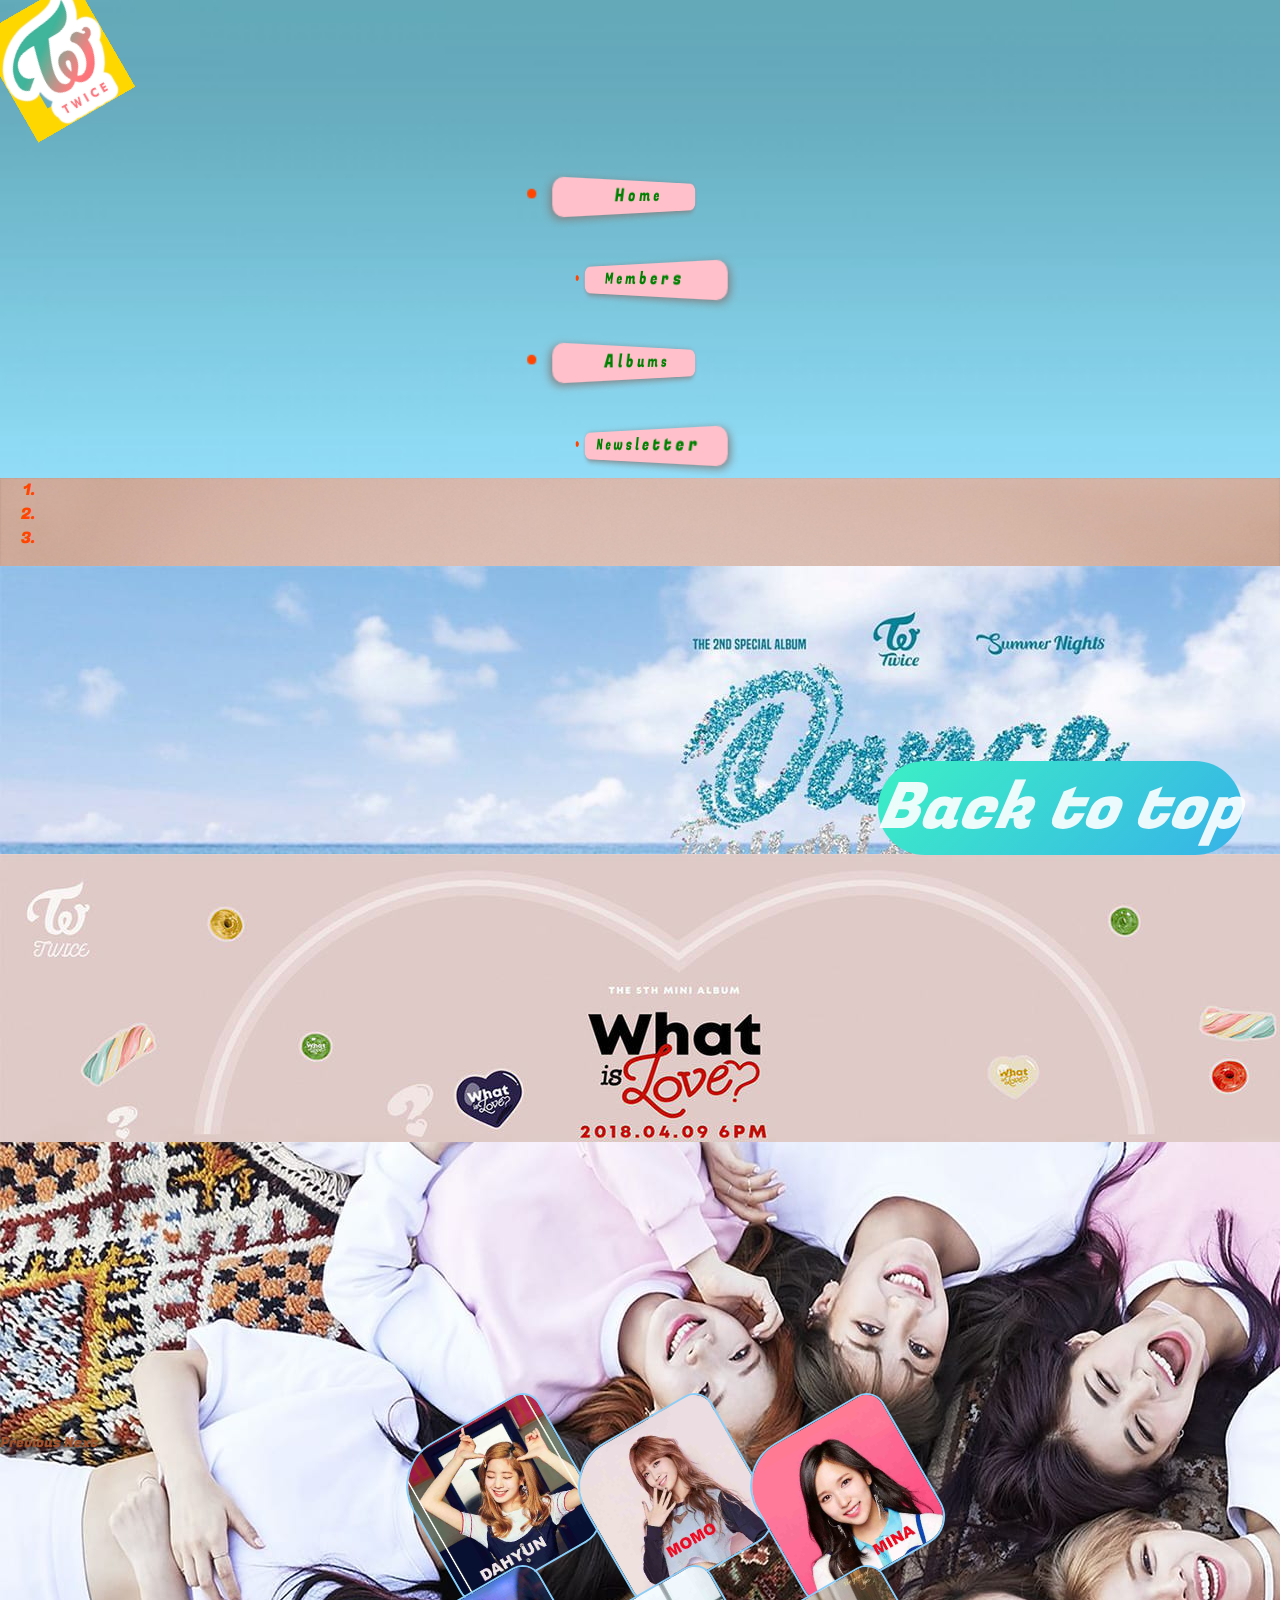
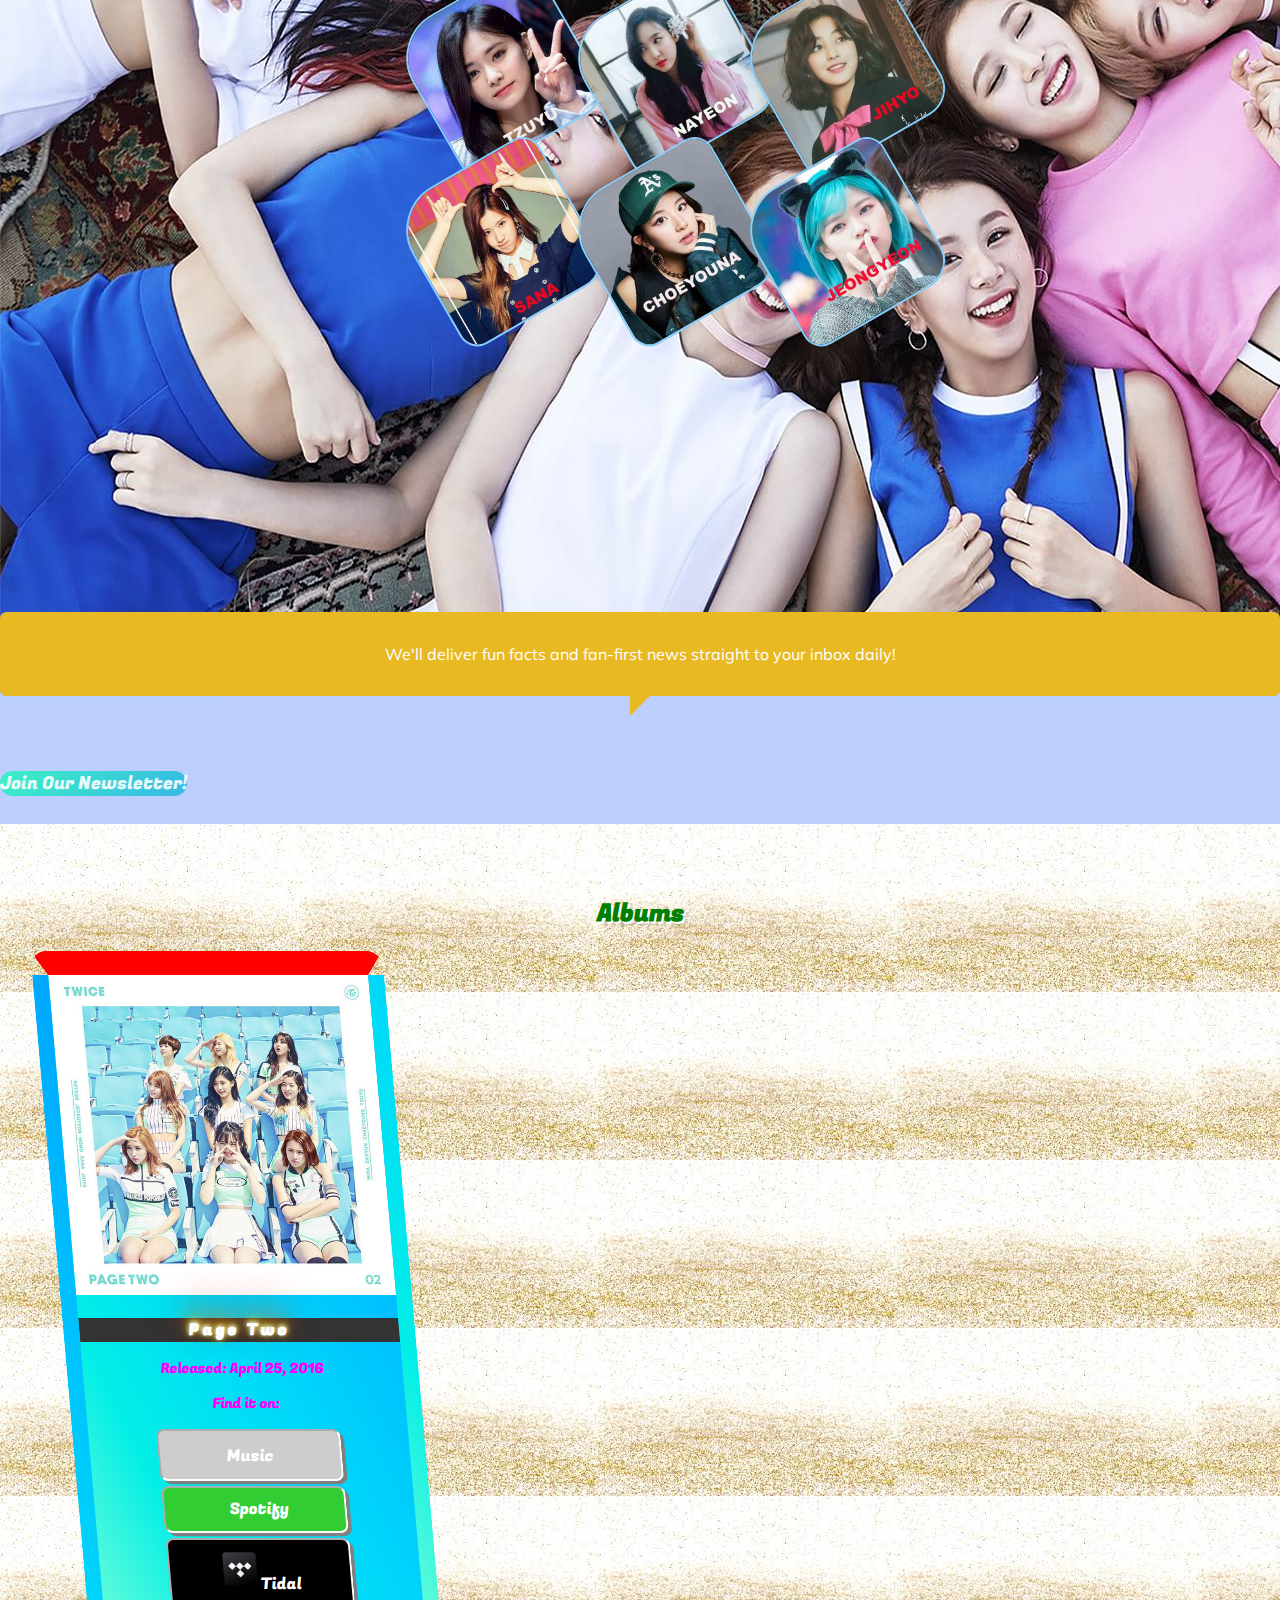
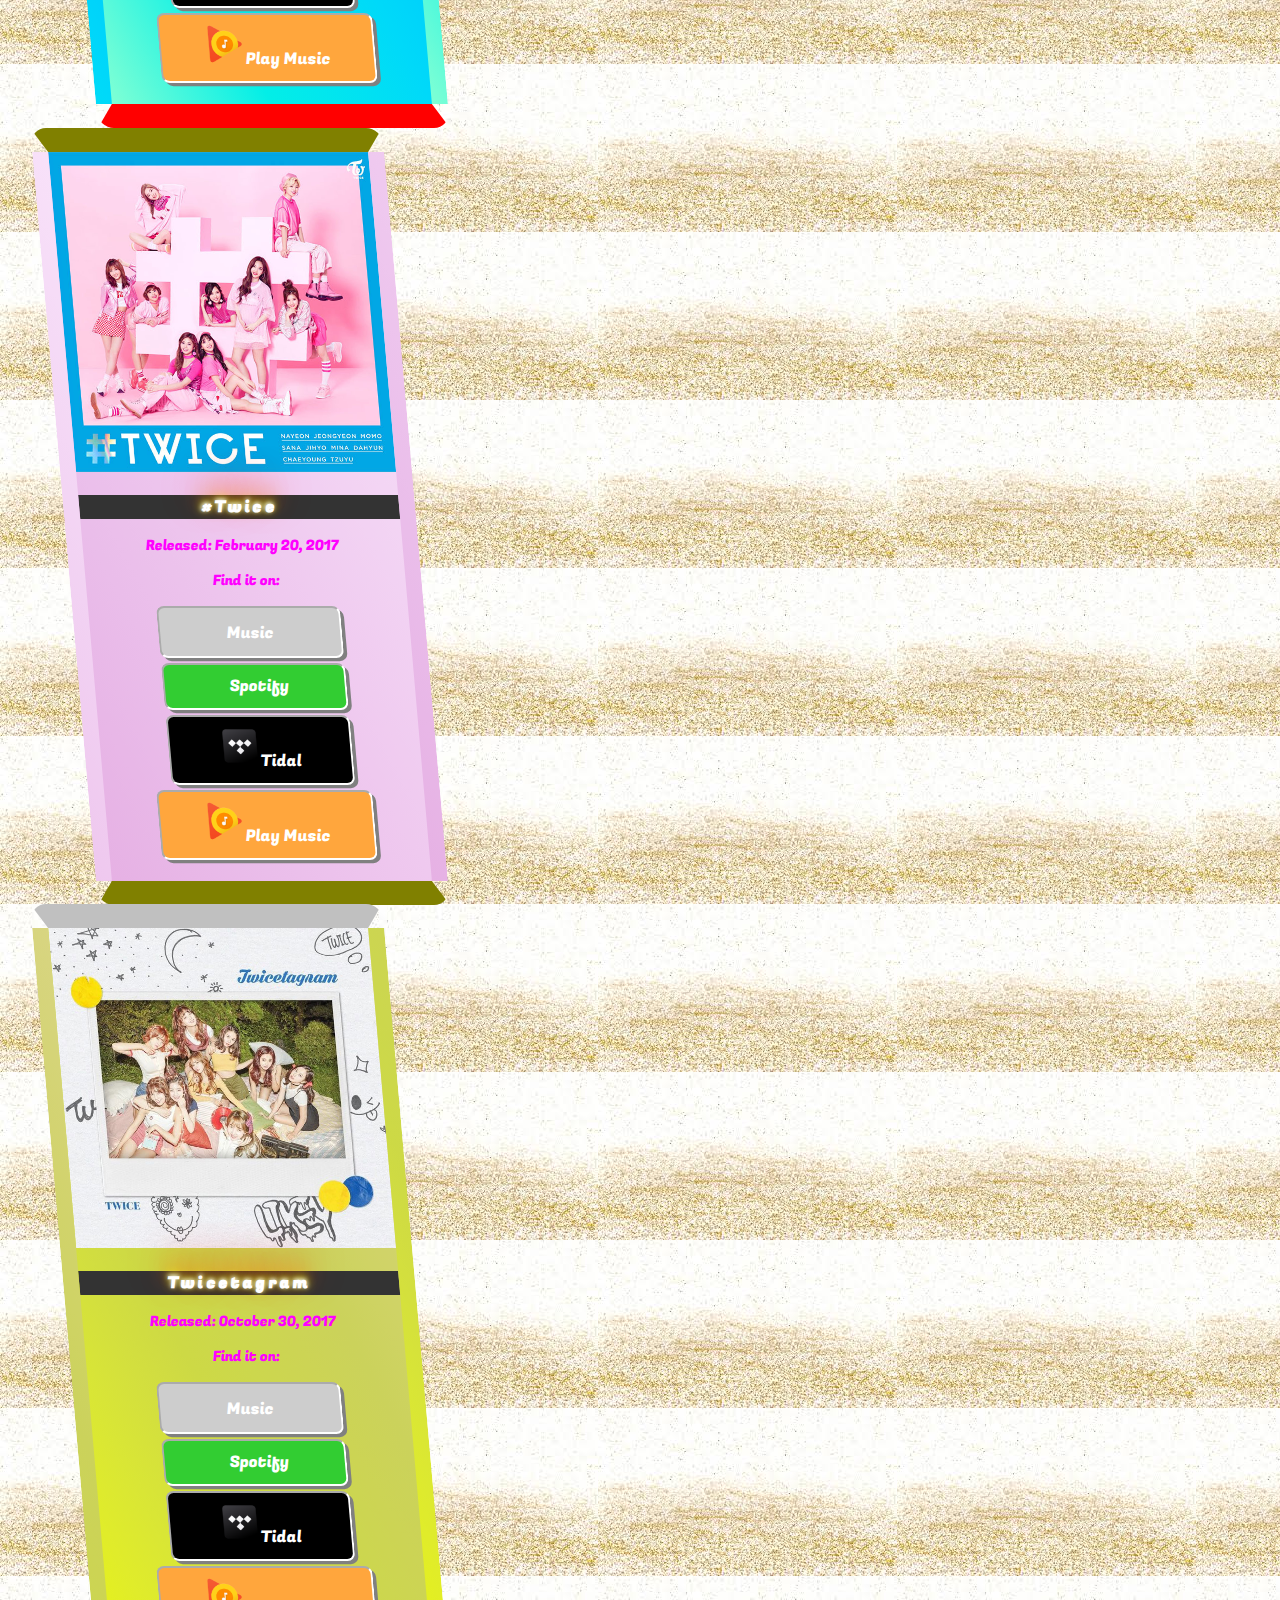
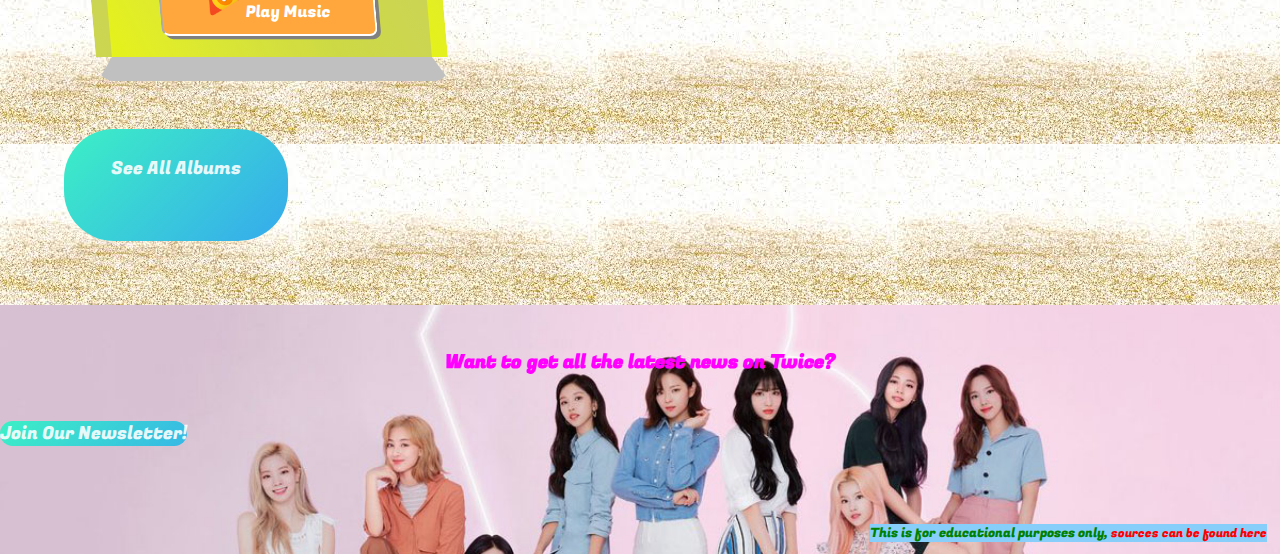
<file: index.html>
<!DOCTYPE html>
<html lang="en">
<head>
    <meta charset="utf-8">
    <title>Twice</title>
    <meta name="description" content="A student project site on the kpop group Twice.">
    <meta name="author" content="Savannah Skinner">
    <link rel="icon" type="image/ico" href="imgs/logo/twicelogo_mini.png">
    <meta name="viewport" content="width=device-width, initial-scale=1, maximum-scale=1">
    <link href="https://fonts.googleapis.com/css?family=Fugaz+One%7CMuli%7CLa+Belle+Aurore" rel="stylesheet">
    <script src="https://code.jquery.com/jquery-3.3.1.slim.min.js" integrity="sha384-q8i/X+965DzO0rT7abK41JStQIAqVgRVzpbzo5smXKp4YfRvH+8abtTE1Pi6jizo" crossorigin="anonymous"></script>
    <script src="https://cdnjs.cloudflare.com/ajax/libs/popper.js/1.14.3/umd/popper.min.js" integrity="sha384-ZMP7rVo3mIykV+2+9J3UJ46jBk0WLaUAdn689aCwoqbBJiSnjAK/l8WvCWPIPm49" crossorigin="anonymous"></script>
    <link rel="stylesheet" href="https://stackpath.bootstrapcdn.com/bootstrap/4.1.3/css/bootstrap.min.css" integrity="sha384-MCw98/SFnGE8fJT3GXwEOngsV7Zt27NXFoaoApmYm81iuXoPkFOJwJ8ERdknLPMO" crossorigin="anonymous">
    <script src="https://stackpath.bootstrapcdn.com/bootstrap/4.1.3/js/bootstrap.min.js" integrity="sha384-ChfqqxuZUCnJSK3+MXmPNIyE6ZbWh2IMqE241rYiqJxyMiZ6OW/JmZQ5stwEULTy" crossorigin="anonymous"></script>
    <link rel="stylesheet" href="https://use.fontawesome.com/releases/v5.8.1/css/all.css" integrity="sha384-50oBUHEmvpQ+1lW4y57PTFmhCaXp0ML5d60M1M7uH2+nqUivzIebhndOJK28anvf" crossorigin="anonymous">
    <link rel="stylesheet" href="css/styles1.css">
</head>
<body id="top">
    <a href="#mainContent" class="hide">Skip to Main Content</a>
<article class="wrapper mx-auto">
    <header class="navHeader">
        <h1>Twice!</h1>
        <nav class="navbar navbar-toggleable-sm mx-auto">
          <div class="container justify-content-center justify-content-lg-between px-0 px-sm-3">
            <a class="navbar-brand d-none d-sm-inline-block mb-3 mb-lg-o" href="index.html">
              <img src="imgs/logo/twicelogo.png" alt="Twice logo" style="width: 7rem;">
            </a>
            <ul class="navbar-nav flex-sm-row justify-content-center">
                <li class="nav-item current"><a class="nav-link m-1 pr-2 pl-2 active current" href="index.html">Home</a></li>
                <li class="nav-item "><a class="nav-link m-1 pr-2 pl-2" href="members.html">Members</a></li>
                <li class="nav-item "><a class="nav-link m-1 pr-2 pl-2" href="albums.html">Albums</a></li>
                <li class="nav-item "><a class="nav-link m-1 pr-2 pl-2" href="join.html">Newsletter</a></li>
            </ul><!-- navbar-nav -->
          </div><!-- container -->
        </nav>
    </header>
    <article class="body noBodyGradient">
        <h1 class="hide">Twice!</h1>
        <header class="bodyHeader mt-0 mt-sm-5 mt-lg-0 mx-auto">
            <div class="carousel slide" id="featured" data-ride="carousel">

              <div class="carousel-inner">
                  <ol class="carousel-indicators">
                    <li data-target="#featured" data-slide-to="0"></li>
                    <li data-target="#featured" data-slide-to="1"></li>
                    <li data-target="#featured" data-slide-to="2"></li>
                  </ol>

                  <div class="carousel-item">
                    <img class="d-block img-fluid" src="imgs/main/twice_dance_XL.jpg" alt="Lifestyle Photo">
                  </div><!-- carousel-item -->

                  <div class="carousel-item active">
                    <img class="img-fluid" src="imgs/main/twice_love_XL.jpg" alt="Mission">
                  </div>

                  <div class="carousel-item">
                    <img class="d-block img-fluid" src="imgs/main/twice_circle_XL.jpg" alt="Vaccinations">
                  </div><!-- carousel-item -->

                <a class="carousel-control-prev" href="#featured" role="button" data-slide="prev">
                  <span class="carousel-control-prev-icon" aria-hidden="true">
                    <span class="sr-only">Previous</span>
                  </span>
                </a>
                <a class="carousel-control-next" href="#featured" role="button" data-slide="next">
                  <span class="carousel-control-next-icon" aria-hidden="true">
                    <span class="sr-only">Next</span>
                  </span>
                </a>

              </div><!-- carousel inner -->
            </div><!-- carousel -->
        </header>
        <section class="members container-fluid">
            <div class="memberWrapper">
            <h2 class="contentH2"><span class="contentH">More About Twice</span></h2>
            <div class="row justify-content-around">
                <div class="col-10 col-lg-5 mx-auto tinyImgs tinyImgGrid">
                    <a href="members.html#Dahyun" class="memberA hideIE"><p class="hide tinyImgP">Dahyun</p><img class="tinyDahyun tinyImg" src="imgs/headshots/dahyun.jpg" alt="Dahyun"></a>
                    <a href="members.html#Momo" class="memberA hideIE"><p class="hide tinyImgP">Momo</p><img class="tinyMomo tinyImg" src="imgs/headshots/momo.jpg" alt="Momo"></a>
                    <a href="members.html#Mina" class="memberA hideIE"><p class="hide tinyImgP">Mina</p><img class="tinyMina tinyImg" src="imgs/headshots/mina.jpg" alt="Mina"></a>
                    <a href="members.html#Tzuyu" class="memberA hideIE"><p class="hide tinyImgP">Tzuyu</p><img class="tinyTzuyu tinyImg" src="imgs/headshots/tzuyu.jpg" alt="Tzuyu"></a>
                    <a href="members.html#Nayeon" class="memberA hideIE"><p class="hide tinyImgP">Nayeon</p><img class="tinyNayeon tinyImg" src="imgs/headshots/nayeon.jpg" alt="Nayeon"></a>
                    <a href="members.html#Jihyo" class="memberA hideIE"><p class="hide tinyImgP">Jihyo</p><img class="tinyJihyo tinyImg" src="imgs/headshots/jihyo.jpg" alt="Jihyo"></a>
                    <a href="members.html#Sana" class="memberA hideIE"><p class="hide tinyImgP">Sana</p><img class="tinySana tinyImg" src="imgs/headshots/sana.jpg" alt="Sana"></a>
                    <a href="members.html#Chaeyoung" class="memberA hideIE"><p class="hide tinyImgP">Chaeyoung</p><img class="tinyChaeyoung tinyImg" src="imgs/headshots/chaeyoung.jpg" alt="Chaeyoung"></a>
                    <a href="members.html#Jeongyeon" class="memberA hideIE"><p class="hide tinyImgP">Jeongyeon</p><img class="tinyJeongyeon tinyImg" src="imgs/headshots/jeongyeon.jpg" alt="Jeongyeon"></a>
                    <a href="members.html" class="mx-auto" id="tinyImgsIE">Tiny images of the twice members.</a>
                    <a class="btn joinUs btnMemberGrid seeAll mx-auto" href="members.html">Learn More</a>
                </div><!--Tiny Images-->
                <div class="joinUs col-10 col-lg-4 mt-0 mt-sm-2 mb-5 mb-sm-0 mx-auto offset-2 offset-lg-0 text-center text-lg-left">
                   <h3 class="footerH3">Want to get all the latest news on your favorite Twice members?</h3>
                   <p class="">We'll deliver fun facts and fan-first news straight to your inbox daily!</p>
                   <a class="more btn mx-auto mx-lg-0" href="join.html">Join Our Newsletter!</a>
                </div><!--Join CTA-->
            </div><!--containing row-->
        </div><!--member wrapper-->
        </section>
        <section class="albums container-fluid">
          <h2>Albums</h2>
          <div class="row gridGap justify-content-around">
              <div class="albumCard albumPageTwo col-12 col-sm-4 mb-5 mb-sm-0 mx-3 my-4 mx-xl-1 dark">
                  <a href="https://www.amazon.com/PAGE-TWO-Twice/dp/B07P19T87F/ref=sr_1_1?keywords=twice+page+two&qid=1555529868&s=dmusic&sr=1-1"><img src="imgs/albumcovers/albumcover_pagetwo.jpg" alt="Page Two album cover"></a>
                  <h3>Page Two</h3>
                  <p class="dark">Released: April 25, 2016</p>
                  <p class="smallText dark">Find it on:</p>
                  <a class="btnMusic btnApple" href="https://itunes.apple.com/us/album/page-two-ep/1107528987"><span class="hide apple">Apple</span><i class="fab fa-apple"></i> Music</a>
                  <a class="btnMusic btnSpotify" href="https://open.spotify.com/album/7dOZAeST5qCpfpQRAHq9sa"><i class="fab fa-spotify"></i>Spotify</a>
                  <a class="btnMusic btnTidal" href="https://tidal.com/browse/album/104649698"><img alt="Tidal logo" src="imgs/musiclogos/tidal.png">Tidal</a>
                  <a class="btnMusic btnGoogle" href="https://play.google.com/store/music/artist/TWICE?id=Ae7l2zr5t6gut6htclqul225qwy&hl=en_US"><span class="hide apple">Google Play Music</span><img src="imgs/musiclogos/play.png" alt="google play music logo">Play Music</a>
              </div><!--Page Two Album card-->

              <div class="albumCard albumTwice col-12 col-sm-4 mb-5 mb-sm-0 mx-3 my-4 mx-xl-1">
                  <a href="https://www.amazon.com/Twice/dp/B073LDMR8J/ref=sr_1_1?keywords=twicetagram&qid=1555529830&s=dmusic&sr=1-1"><img src="imgs/albumcovers/albumcover_twice.jpg" alt="#Twice album cover"></a>
                  <h3>&num;Twice</h3>
                  <p>Released: February 20, 2017</p>
                  <p class="smallText">Find it on:</p>
                  <a class="btnMusic btnApple" href="https://itunes.apple.com/us/album/twice-ep/1242966871"><span class="hide">Apple</span><i class="fab fa-apple"></i> Music</a>
                  <a class="btnMusic btnSpotify" href="https://open.spotify.com/artist/7n2Ycct7Beij7Dj7meI4X0"><i class="fab fa-spotify"></i>Spotify</a>
                  <a class="btnMusic btnTidal" href="https://tidal.com/browse/album/74540580"><img src="imgs/musiclogos/tidal.png" alt="tidal logo">Tidal</a>
                  <a class="btnMusic btnGoogle" href="https://play.google.com/store/music/album/TWICE?id=Bg2vywwke4teuutui32cwrjtfua&hl=en_US"><span class="hide apple">Google Play Music</span><img src="imgs/musiclogos/play.png" alt="google play music logo">Play Music</a>
              </div><!--#Twice Album card-->

              <div class="albumCard albumTwicetagram col-12 col-sm-4 mb-5 mb-sm-0 my-4 mx-4 mx-xl-1 dark">
                  <a href="https://www.amazon.com/twicetagram-Twice/dp/B07P1CT12K/ref=sr_1_2?keywords=twicetagram&qid=1555529830&s=dmusic&sr=1-2"><img src="imgs/albumcovers/albumcover_twicetagram.jpg" alt="Twicetagram album cover"></a>
                  <h3>Twicetagram</h3>
                  <p class="dark">Released: October 30, 2017</p>
                  <p class="smallText dark">Find it on:</p>
                  <a class="btnMusic btnApple" href="https://itunes.apple.com/us/album/twicetagram/1303321512"><span class="hide">Apple</span><i class="fab fa-apple"></i> Music</a>
                  <a class="btnMusic btnSpotify" href="https://open.spotify.com/album/7dOZAeST5qCpfpQRAHq9sa"><i class="fab fa-spotify"></i>Spotify</a>
                  <a class="btnMusic btnTidal" href="https://tidal.com/browse/album/81444134"><img src="imgs/musiclogos/tidal.png" alt="tidal logo">Tidal</a>
                  <a class="btnMusic btnGoogle" href="https://play.google.com/store/music/album/twicetagram?id=Byffvnkcfdxpx4li6yrxucogya4&hl=en_US"><span class="hide apple">Google Play Music</span><img src="imgs/musiclogos/play.png" alt="google play music logo">Play Music</a>
              </div><!--Twicetagram Album card-->
          </div><!--containing row-->
          <a class="btn allAlbums seeAll mx-auto py-3" href="albums.html">See all albums</a>
      </section>

      <footer class="footer d-flex justify-content-center flex-column">
          <h3 class="footerH3">Want to get all the latest news on Twice?</h3>
          <a class="more btn mx-auto" href="join.html">Join Our Newsletter!</a>
          <p class="mx-auto sources">This is for educational purposes only, <a href="terms.html">sources can be found here</a></p>
      </footer>
      <a href="#top"><i class="fab fa-gratipay"><span class="sr-only">Back to top</span></i></a>
  </article>
</article>  

<script>
  $(".hover").mouseleave(
  function () {
    $(this).removeClass("hover");
  }
);
</script>
</body>
</html>
</file>
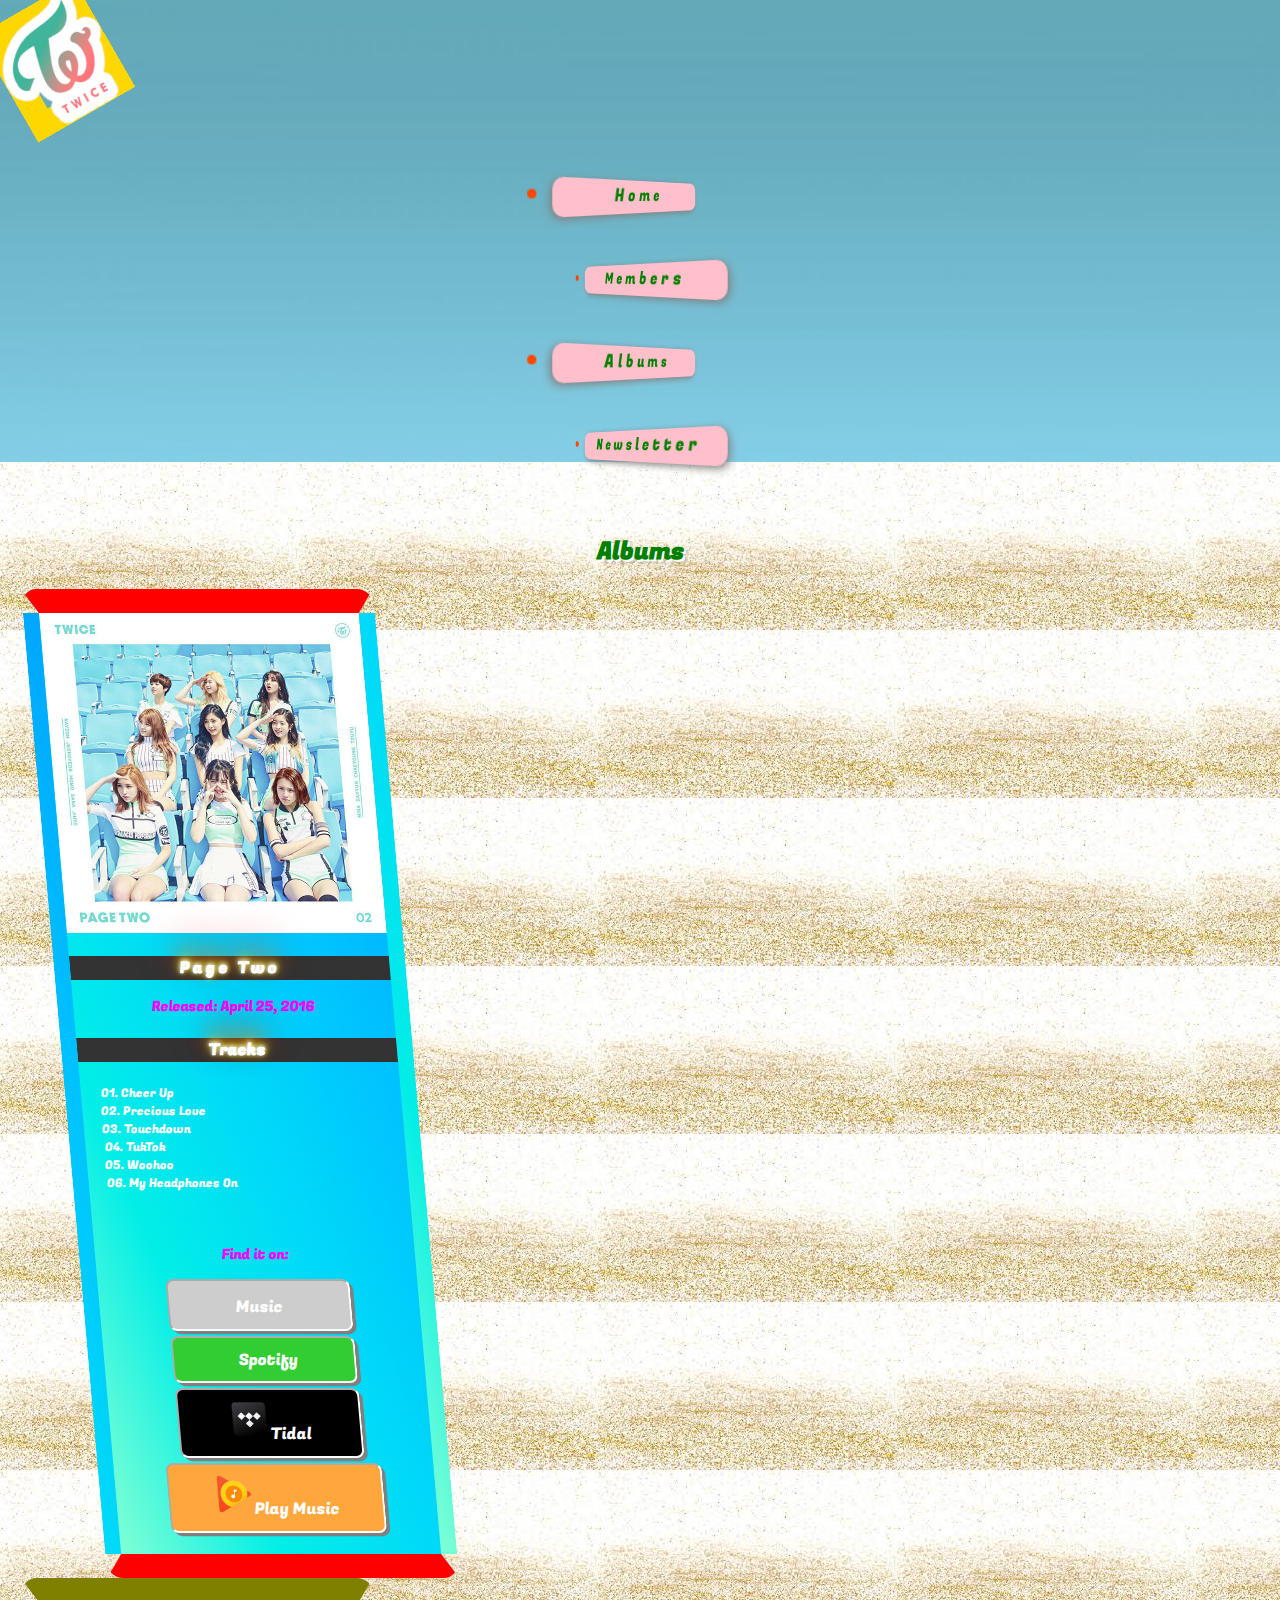
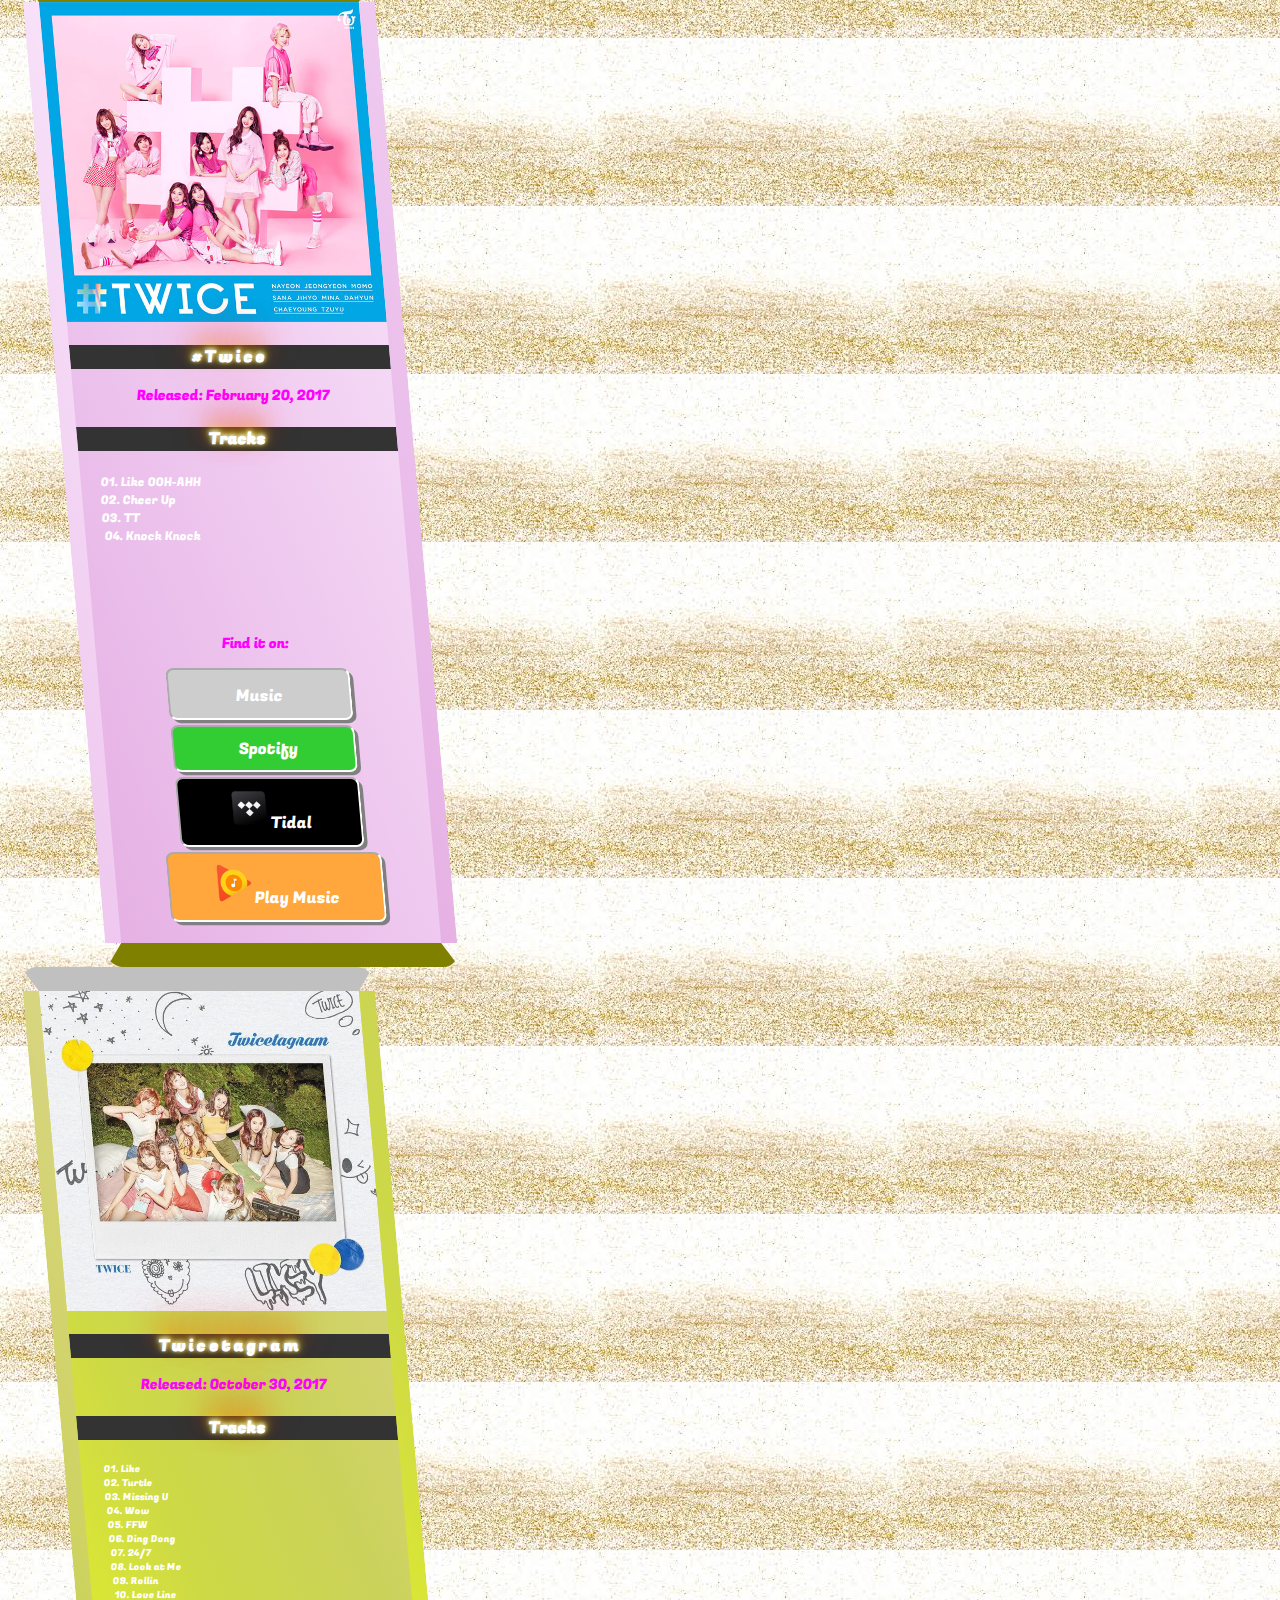
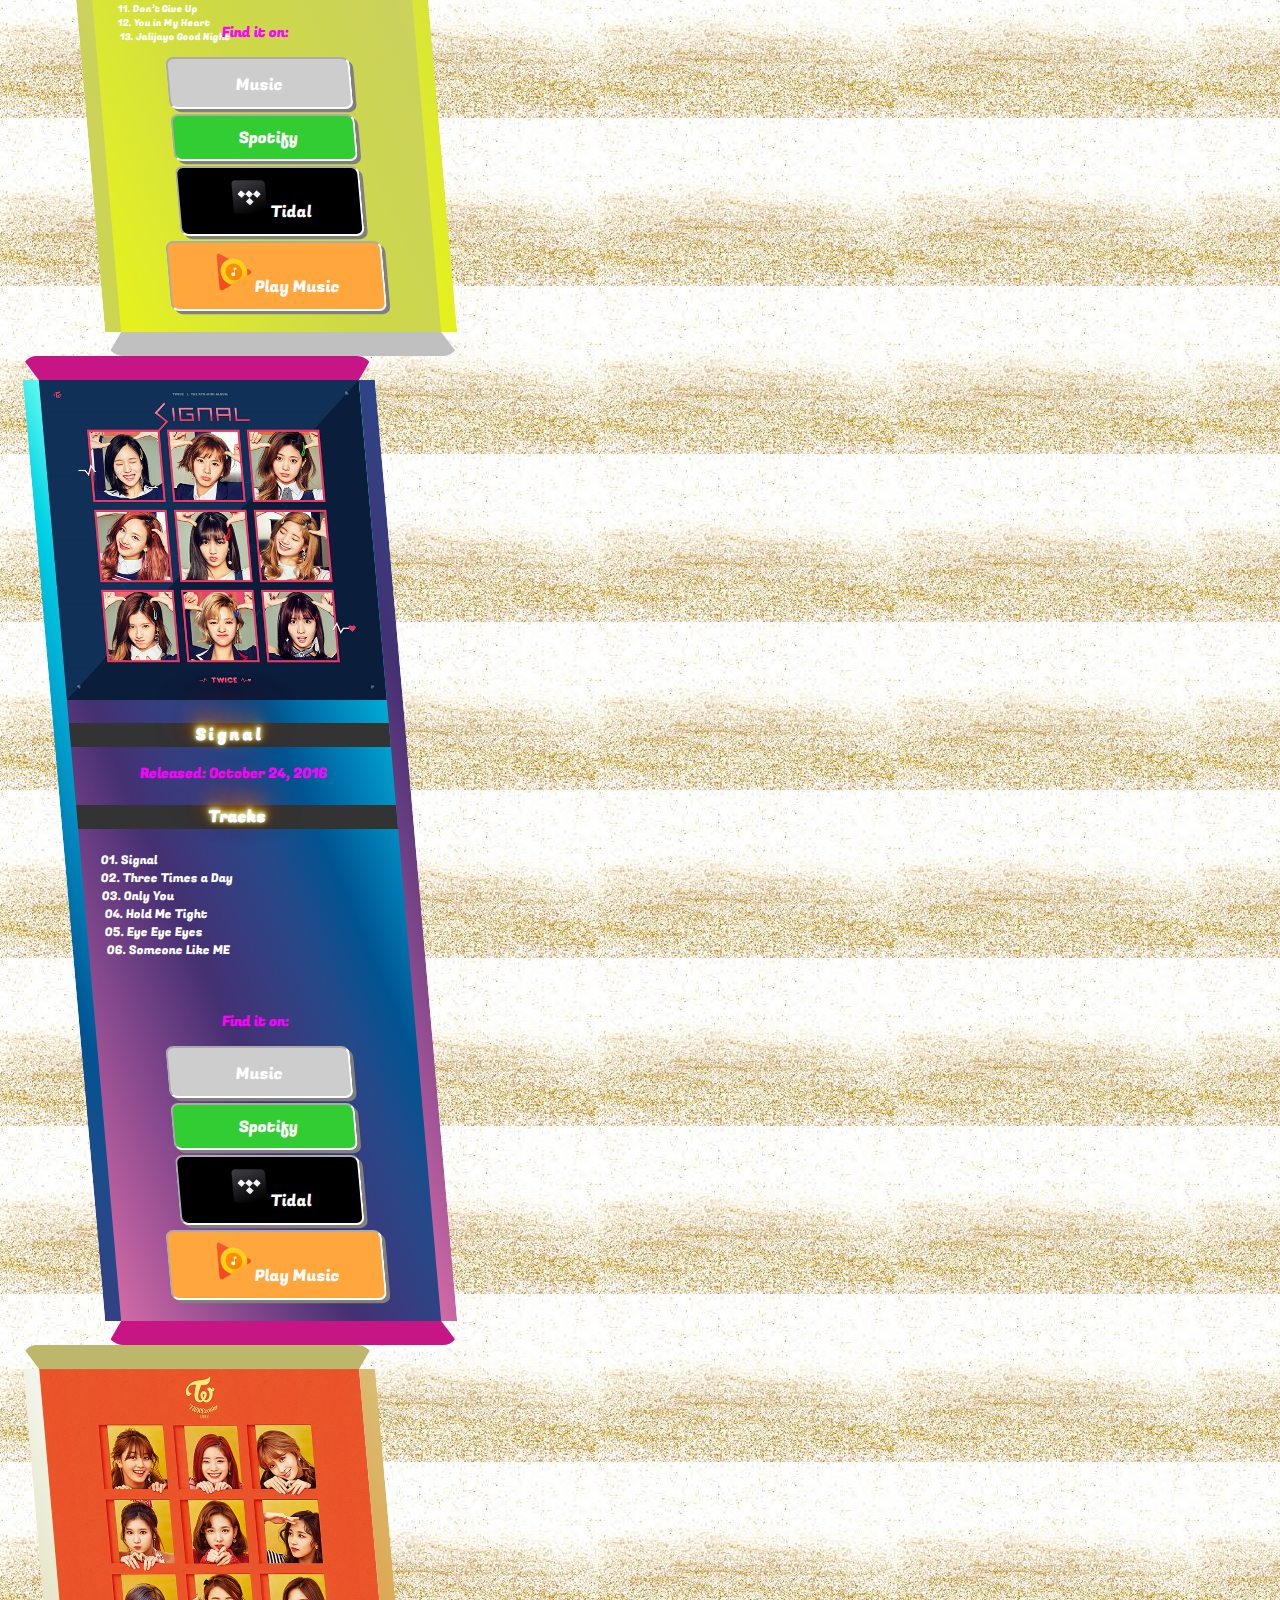
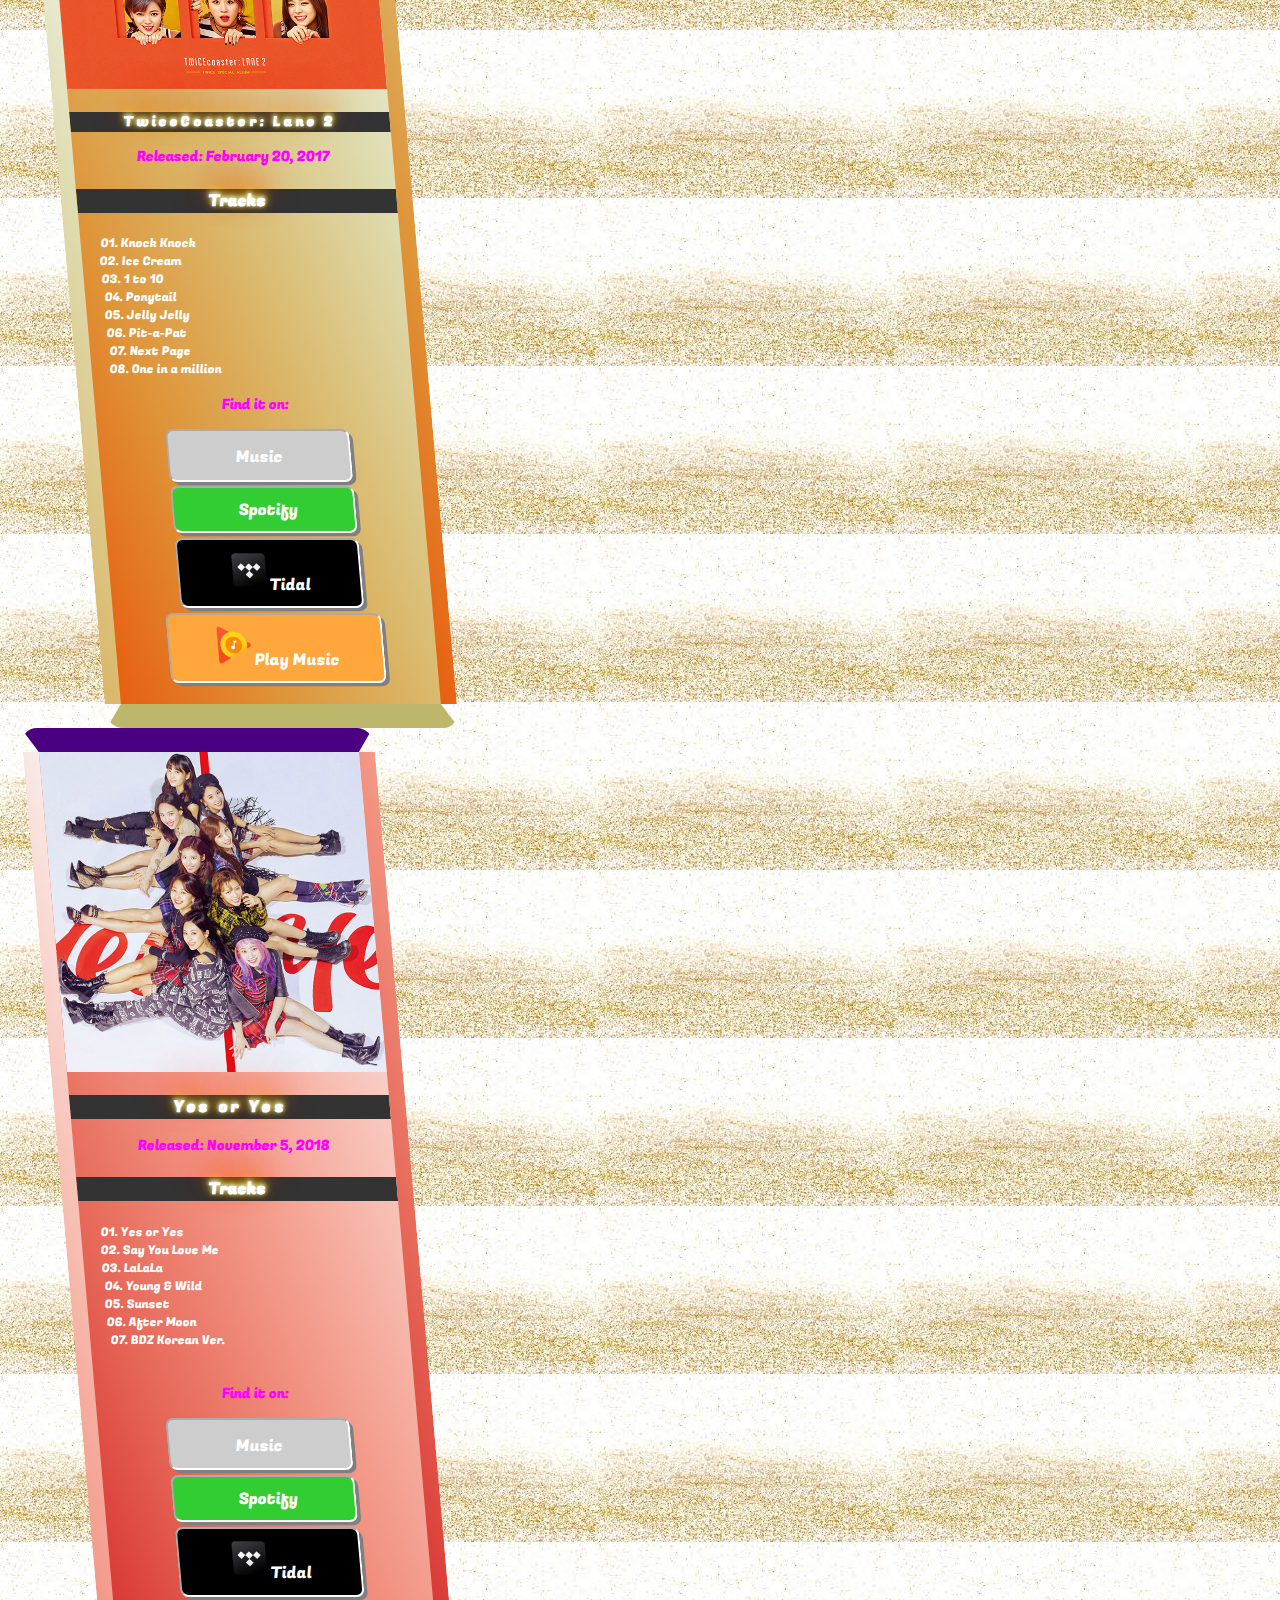
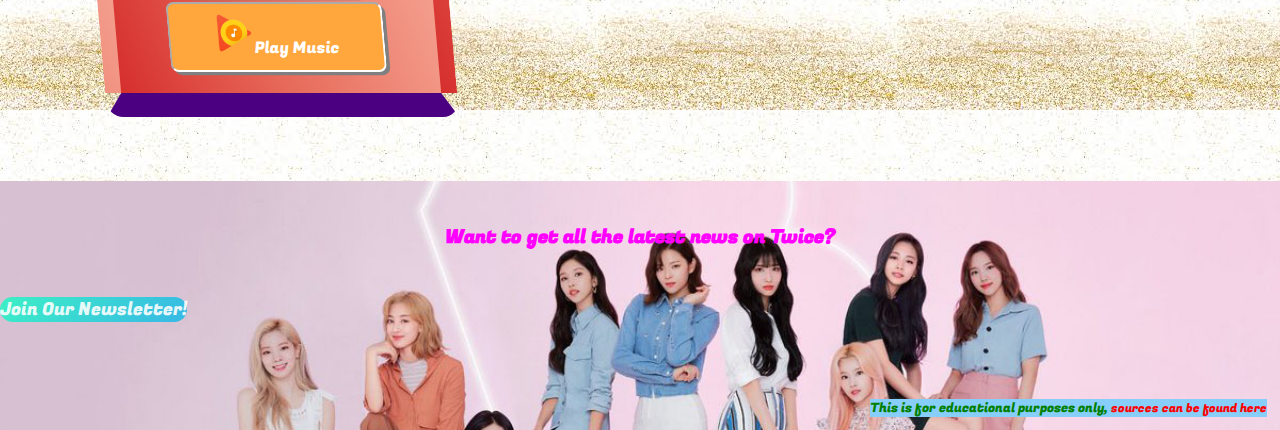
<file: albums.html>
<!DOCTYPE html>
<html lang="en">
<head>
    <meta charset="utf-8">
    <title>Twice - Albums</title>
    <meta name="description" content="A student project site on the kpop group Twice.">
    <meta name="author" content="Savannah Skinner">
    <link rel="icon" type="image/ico" href="imgs/logo/twicelogo_mini.png">
    <meta name="viewport" content="width=device-width, initial-scale=1, maximum-scale=1">
    <link href="https://fonts.googleapis.com/css?family=Fugaz+One%7CMuli%7CLa+Belle+Aurore" rel="stylesheet">
    <script src="https://code.jquery.com/jquery-3.3.1.slim.min.js" integrity="sha384-q8i/X+965DzO0rT7abK41JStQIAqVgRVzpbzo5smXKp4YfRvH+8abtTE1Pi6jizo" crossorigin="anonymous"></script>
    <script src="https://cdnjs.cloudflare.com/ajax/libs/popper.js/1.14.3/umd/popper.min.js" integrity="sha384-ZMP7rVo3mIykV+2+9J3UJ46jBk0WLaUAdn689aCwoqbBJiSnjAK/l8WvCWPIPm49" crossorigin="anonymous"></script>
    <link rel="stylesheet" href="https://stackpath.bootstrapcdn.com/bootstrap/4.1.3/css/bootstrap.min.css" integrity="sha384-MCw98/SFnGE8fJT3GXwEOngsV7Zt27NXFoaoApmYm81iuXoPkFOJwJ8ERdknLPMO" crossorigin="anonymous">
    <script src="https://stackpath.bootstrapcdn.com/bootstrap/4.1.3/js/bootstrap.min.js" integrity="sha384-ChfqqxuZUCnJSK3+MXmPNIyE6ZbWh2IMqE241rYiqJxyMiZ6OW/JmZQ5stwEULTy" crossorigin="anonymous"></script>
    <link rel="stylesheet" href="https://use.fontawesome.com/releases/v5.8.1/css/all.css" integrity="sha384-50oBUHEmvpQ+1lW4y57PTFmhCaXp0ML5d60M1M7uH2+nqUivzIebhndOJK28anvf" crossorigin="anonymous">
    <link rel="stylesheet" href="css/styles1.css">
</head>
<body id="top">
    <a href="#mainContent" class="hide">Skip to Main Content</a>
<article class="wrapper">
    <header class="navHeader">
        <h1>Twice Albums</h1>
        <nav class="navbar navbar-toggleable-sm">
          <div class="container justify-content-center justify-content-lg-between">
            <a class="navbar-brand d-none d-sm-inline-block mb-3 mb-lg-o" href="index.html">
              <img src="imgs/logo/twicelogo.png" alt="Twice logo" style="width: 7rem;">
            </a>
            <ul class="navbar-nav flex-sm-row justify-content-center">
                <li class="nav-item current"><a class="nav-link m-1 pr-2 pl-2 active" href="index.html">Home</a></li>
                <li class="nav-item "><a class="nav-link m-1 pr-2 pl-2" href="members.html">Members</a></li>
                <li class="nav-item "><a class="nav-link m-1 pr-2 pl-2 current" href="albums.html">Albums</a></li>
                <li class="nav-item "><a class="nav-link m-1 pr-2 pl-2" href="join.html">Newsletter</a></li>
            </ul><!-- navbar-nav -->
          </div><!-- container -->
        </nav>
    </header>
    <article class="body" id="mainContent">
        <h1 class="hide">Albums</h1>
        <section class="albumCards container-fluid">
            <h2 class="pageH2">Albums</h2>
            <div class="row justify-content-around">
                <div class="albumCard albumPageTwo col-10 col-sm-4 mx-3 my-4 dark">
                    <a href="https://www.amazon.com/PAGE-TWO-Twice/dp/B07P19T87F/ref=sr_1_1?keywords=twice+page+two&qid=1555529868&s=dmusic&sr=1-1"><img src="imgs/albumcovers/albumcover_pagetwo.jpg" alt="Page Two album cover"></a>
                    <h3>Page Two</h3>
                    <p class="dark">Released: April 25, 2016</p>
                    <h4>Tracks</h4>
                    <ul class="tracksUL">
                        <li>Cheer Up</li>
                        <li>Precious Love</li>
                        <li>Touchdown</li>
                        <li>TukTok</li>
                        <li>Woohoo</li>
                        <li>My Headphones On</li>
                    </ul>
                    <p class="smallText">Find it on:</p>
                    <a class="btnMusic btnApple" href="https://itunes.apple.com/us/album/page-two-ep/1107528987"><span class="hide apple">Apple</span><i class="fab fa-apple"></i> Music</a>
                    <a class="btnMusic btnSpotify" href="https://open.spotify.com/album/7dOZAeST5qCpfpQRAHq9sa"><i class="fab fa-spotify"></i>Spotify</a>
                    <a class="btnMusic btnTidal" href="https://tidal.com/browse/album/104649698"><img alt="Tidal logo" src="imgs/musiclogos/tidal.png">Tidal</a>
                    <a class="btnMusic btnGoogle" href="https://play.google.com/store/music/artist/TWICE?id=Ae7l2zr5t6gut6htclqul225qwy&hl=en_US"><span class="hide apple">Google Play Music</span><img src="imgs/musiclogos/play.png" alt="google play music logo">Play Music</a>
                </div><!--Page Two Album card-->

                <div class="albumCard albumTwice col-10 col-sm-4 mx-3 my-4 light">
                    <a href="https://www.amazon.com/Twice/dp/B073LDMR8J/ref=sr_1_1?keywords=twicetagram&qid=1555529830&s=dmusic&sr=1-1"><img src="imgs/albumcovers/albumcover_twice.jpg" alt="#Twice album cover"></a>
                    <h3>&num;Twice</h3>
                    <p>Released: February 20, 2017</p>
                    <h4>Tracks</h4>
                    <ul class="tracksUL">
                        <li>Like OOH-AHH</li>
                        <li>Cheer Up</li>
                        <li>TT</li>
                        <li>Knock Knock</li>
                    </ul>
                    <p class="smallText">Find it on:</p>
                    <a class="btnMusic btnApple" href="https://itunes.apple.com/us/album/twice-ep/1242966871"><span class="hide">Apple</span><i class="fab fa-apple"></i> Music</a>
                    <a class="btnMusic btnSpotify" href="https://open.spotify.com/artist/7n2Ycct7Beij7Dj7meI4X0"><i class="fab fa-spotify"></i>Spotify</a>
                    <a class="btnMusic btnTidal" href="https://tidal.com/browse/album/74540580"><img src="imgs/musiclogos/tidal.png" alt="tidal logo">Tidal</a>
                    <a class="btnMusic btnGoogle" href="https://play.google.com/store/music/album/TWICE?id=Bg2vywwke4teuutui32cwrjtfua&hl=en_US"><span class="hide apple">Google Play Music</span><img src="imgs/musiclogos/play.png" alt="google play music logo">Play Music</a>
                </div><!--#Twice Album card-->

                <div class="albumCard albumTwicetagram col-10 col-sm-4 mx-3 my-4 dark">
                    <a href="https://www.amazon.com/twicetagram-Twice/dp/B07P1CT12K/ref=sr_1_2?keywords=twicetagram&qid=1555529830&s=dmusic&sr=1-2"><img src="imgs/albumcovers/albumcover_twicetagram.jpg" alt="Twicetagram album cover"></a>
                    <h3>Twicetagram</h3>
                    <p class="dark">Released: October 30, 2017</p>
                    <h4>Tracks</h4>
                    <ul class="tracksUL d-flex flex-column flex-wrap">
                        <li>Like</li>
                        <li>Turtle</li>
                        <li>Missing U</li>
                        <li>Wow</li>
                        <li>FFW</li>
                        <li>Ding Dong</li>
                        <li>24/7</li>
                        <li>Look at Me</li>
                        <li>Rollin</li>
                        <li>Love Line</li>
                        <li>Don’t Give Up</li>
                        <li>You in My Heart</li>
                        <li>Jalijayo Good Night</li>
                    </ul>
                    <p class="smallText">Find it on:</p>
                    <a class="btnMusic btnApple" href="https://itunes.apple.com/us/album/twicetagram/1303321512"><span class="hide">Apple</span><i class="fab fa-apple"></i> Music</a>
                    <a class="btnMusic btnSpotify" href="https://open.spotify.com/album/7dOZAeST5qCpfpQRAHq9sa"><i class="fab fa-spotify"></i>Spotify</a>
                    <a class="btnMusic btnTidal" href="https://tidal.com/browse/album/81444134"><img src="imgs/musiclogos/tidal.png" alt="tidal logo">Tidal</a>
                    <a class="btnMusic btnGoogle" href="https://play.google.com/store/music/album/twicetagram?id=Byffvnkcfdxpx4li6yrxucogya4&hl=en_US"><span class="hide apple">Google Play Music</span><img src="imgs/musiclogos/play.png" alt="google play music logo">Play Music</a>
                </div><!--Twicetagram Album card-->

             <div class="albumCard albumSignal col-10 col-sm-4 mx-3 my-4 light">
                <a href="https://www.amazon.com/gp/product/B07NZ72MY2/ref=dm_ws_sp_ps_dp"><img src="imgs/albumcovers/albumcover_signal.jpg" alt="Signal album cover"></a>
                  <h3>Signal</h3>
                <p>Released: October 24, 2016</p>
                <h4>Tracks</h4>
                <ul class="tracksUL">
                    <li>Signal</li>
                    <li>Three Times a Day</li>
                    <li>Only You</li>
                    <li>Hold Me Tight</li>
                    <li>Eye Eye Eyes</li>
                    <li>Someone Like ME</li>
                </ul>
                <p class="smallText">Find it on:</p>
                <a class="btnMusic btnApple" href="https://itunes.apple.com/us/album/signal-ep/1236672148"><span class="hide">Apple</span><i class="fab fa-apple"></i> Music</a>
                <a class="btnMusic btnSpotify" href="https://open.spotify.com/album/4VfP4RWW7MPg5hOCvIgUYE"><i class="fab fa-spotify"></i>Spotify</a>
                <a class="btnMusic btnTidal" href="https://listen.tidal.com/album/104649824"><img src="imgs/musiclogos/tidal.png" alt="tidal logo">Tidal</a>
                <a class="btnMusic btnGoogle" href="https://play.google.com/store/music/album/TWICE_SIGNAL?id=Batubfxwfoqjxq74nkk442ow7im"><span class="hide apple" >Google Play Music</span><img src="imgs/musiclogos/play.png" alt="google play music logo">Play Music</a>
            </div> <!--Signal Album card-->

            <div class="albumCard albumCoaster col-10 col-sm-4 mx-3 my-4 light">
                <a href="https://www.amazon.com/TWICEcoaster-LANE-2-Twice/dp/B07P1DL3PC/ref=sr_1_1?keywords=twicecoaster+lane+2&qid=1555529778&s=dmusic&sr=1-1"><img src="imgs/albumcovers/albumcover_twicecoasterlane2.jpg" alt="TwiceCoaster: Lane 2 album cover"></a>
                <h3>TwiceCoaster: Lane 2</h3>
                <p>Released: February 20, 2017</p>
                <h4>Tracks</h4>
                <ul class="tracksUL light">
                    <li>Knock Knock</li>
                    <li>Ice Cream</li>
                    <li>1 to 10</li>
                    <li>Ponytail</li>
                    <li>Jelly Jelly</li>
                    <li>Pit-a-Pat</li>
                    <li>Next Page</li>
                    <li>One in a million</li>
                </ul>
                <p class="smallText">Find it on:</p>
                <a class="btnMusic btnApple" href="https://itunes.apple.com/us/album/twicecoaster-lane-2/1207692940"><span class="hide">Apple</span><i class="fab fa-apple"></i> Music</a>
                <a class="btnMusic btnSpotify" href="https://open.spotify.com/album/5JtYNion0x5enJFBhDgBJq"><i class="fab fa-spotify"></i>Spotify</a>
                <a class="btnMusic btnTidal" href="https://tidal.com/browse/album/71922528"><img src="imgs/musiclogos/tidal.png" alt="tidal logo">Tidal</a>
                <a class="btnMusic btnGoogle" href="https://play.google.com/store/music/album/Twice_TWICEcoaster_LANE_2?id=Bslg4nnmzrosjks7fjcla73yo2a"><span class="hide apple">Google Play Music</span><img src="imgs/musiclogos/play.png" alt="google play music logo">Play Music</a>
            </div><!--TwiceCoaster: Lane 2 Album card-->

            <div class="albumCard albumYes col-10 col-sm-4 mx-3 my-4 light">
                <a href="https://www.amazon.com/gp/product/B07P1D1QR7/ref=dm_ws_sp_ps_dp"><img src="imgs/albumcovers/albumcover_yesoryes.jpg" alt="# album cover"></a>
                <h3>Yes or Yes</h3>
                <p>Released: November 5, 2018</p>
                <h4>Tracks</h4>
                <ul class="tracksUL light">
                    <li>Yes or Yes</li>
                    <li>Say You Love Me</li>
                    <li>LaLaLa</li>
                    <li>Young & Wild</li>
                    <li>Sunset</li>
                    <li>After Moon</li>
                    <li>BDZ Korean Ver.</li>
                </ul>
                <p class="smallText">Find it on:</p>
                <a class="btnMusic btnApple" href="https://itunes.apple.com/us/album/yes-or-yes/1440972731"><span class="hide">Apple</span><i class="fab fa-apple"></i> Music</a>
                <a class="btnMusic btnSpotify" href="https://open.spotify.com/album/38QQgShZFuEAJJw1A6hz3x"><i class="fab fa-spotify"></i>Spotify</a>
                <a class="btnMusic btnTidal" href="https://tidal.com/browse/album/98181380"><img src="imgs/musiclogos/tidal.png" alt="tidal logo">Tidal</a>
                <a class="btnMusic btnGoogle" href="https://play.google.com/store/music/album/Twice_YES_or_YES?id=Bkufesl3dey6dyjqzozqoslkuua"><span class="hide apple">Google Play Music</span><img src="imgs/musiclogos/play.png" alt="google play music logo">Play Music</a>
            </div><!--Yes or Yes Album card-->
        </div><!--containing row-->
        </section>

        <footer class="footer d-flex justify-content-center flex-column">
            <h3 class="footerH3">Want to get all the latest news on Twice?</h3>
            <a class="more btn mx-auto" href="join.html">Join Our Newsletter!</a>
            <p class="mx-auto sources">This is for educational purposes only, <a href="terms.html">sources can be found here</a></p>
        </footer>
        <a href="#top"><i class="fab fa-gratipay"></i></a>
    </article>
</article>
</body>
</html>
</file>
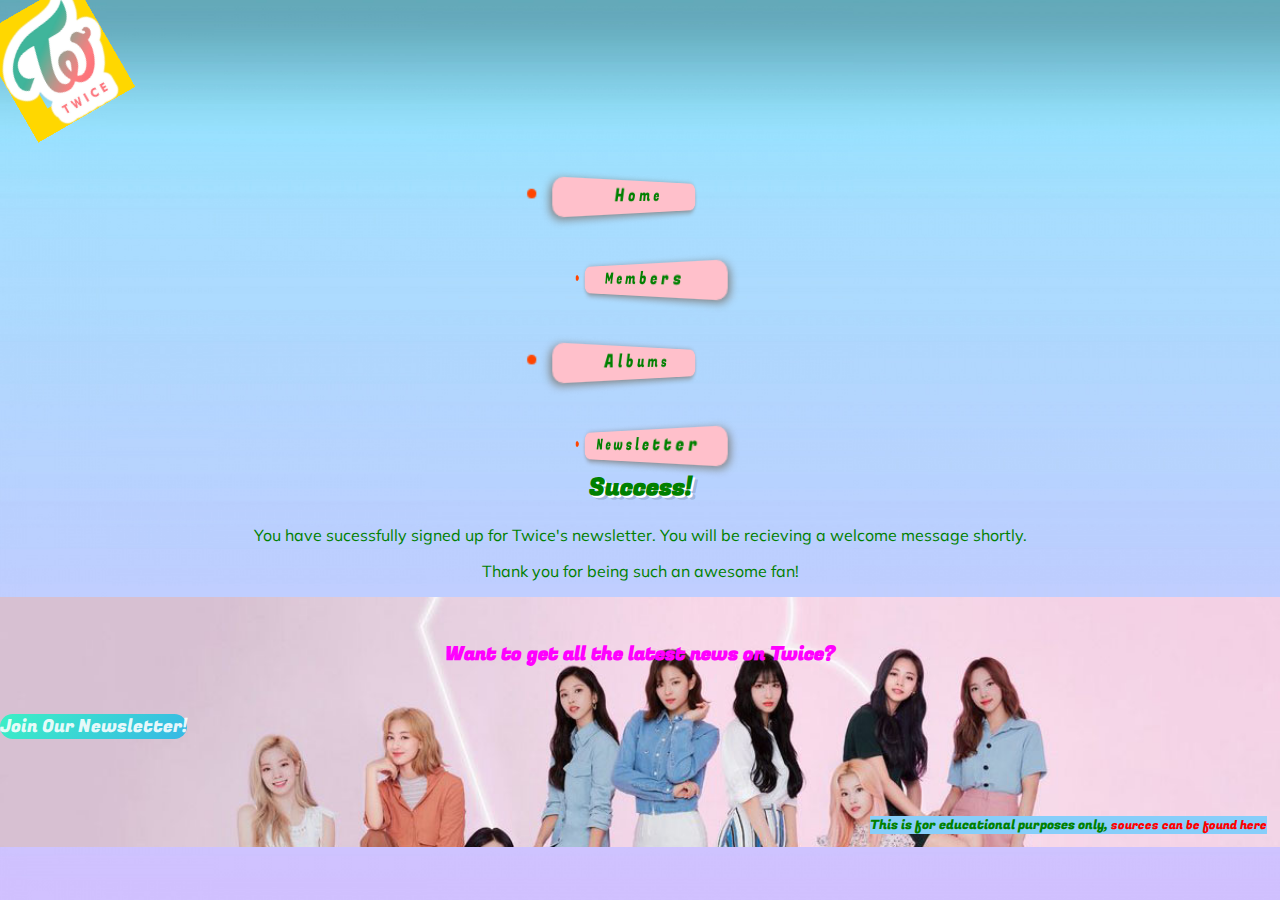
<file: confirm.html>
<!DOCTYPE html>
<html lang="en">
<head>
    <meta charset="utf-8">
    <title>Twice - Newsletter</title>
    <meta name="description" content="A student project site on the kpop group Twice.">
    <meta name="author" content="Savannah Skinner">
    <link rel="icon" type="image/ico" href="imgs/logo/twicelogo_mini.png">
    <meta name="viewport" content="width=device-width, initial-scale=1, maximum-scale=1">
    <link href="https://fonts.googleapis.com/css?family=Fugaz+One%7CMuli%7CLa+Belle+Aurore" rel="stylesheet">
    <script src="https://code.jquery.com/jquery-3.3.1.slim.min.js" integrity="sha384-q8i/X+965DzO0rT7abK41JStQIAqVgRVzpbzo5smXKp4YfRvH+8abtTE1Pi6jizo" crossorigin="anonymous"></script>
    <script src="https://cdnjs.cloudflare.com/ajax/libs/popper.js/1.14.3/umd/popper.min.js" integrity="sha384-ZMP7rVo3mIykV+2+9J3UJ46jBk0WLaUAdn689aCwoqbBJiSnjAK/l8WvCWPIPm49" crossorigin="anonymous"></script>
    <link rel="stylesheet" href="https://stackpath.bootstrapcdn.com/bootstrap/4.1.3/css/bootstrap.min.css" integrity="sha384-MCw98/SFnGE8fJT3GXwEOngsV7Zt27NXFoaoApmYm81iuXoPkFOJwJ8ERdknLPMO" crossorigin="anonymous">
    <script src="https://stackpath.bootstrapcdn.com/bootstrap/4.1.3/js/bootstrap.min.js" integrity="sha384-ChfqqxuZUCnJSK3+MXmPNIyE6ZbWh2IMqE241rYiqJxyMiZ6OW/JmZQ5stwEULTy" crossorigin="anonymous"></script>
    <link rel="stylesheet" href="https://use.fontawesome.com/releases/v5.8.1/css/all.css" integrity="sha384-50oBUHEmvpQ+1lW4y57PTFmhCaXp0ML5d60M1M7uH2+nqUivzIebhndOJK28anvf" crossorigin="anonymous">
    <link rel="stylesheet" href="css/styles1.css">
</head>
<body id="top">
    <a href="#mainContent" class="hide">Skip to Main Content</a>
<article class="wrapper success noBodyGradient" id="form">
<header class="navHeader">
        <h1>Twice Newsletter</h1>
        <nav class="navbar navbar-toggleable-sm">
          <div class="container justify-content-center justify-content-lg-between">
            <a class="navbar-brand d-none d-sm-inline-block mb-3 mb-lg-o" href="index.html">
              <img src="imgs/logo/twicelogo.png" alt="Twice logo" style="width: 7rem;">
            </a>
            <ul class="navbar-nav flex-sm-row justify-content-center">
                <li class="nav-item"><a class="nav-link m-1 pr-2 pl-2 active" href="index.html">Home</a></li>
                <li class="nav-item "><a class="nav-link m-1 pr-2 pl-2" href="members.html">Members</a></li>
                <li class="nav-item "><a class="nav-link m-1 pr-2 pl-2" href="albums.html">Albums</a></li>
                <li class="nav-item"><a class="nav-link m-1 pr-2 pl-2 current" href="join.html">Newsletter</a></li>
            </ul><!-- navbar-nav -->
          </div><!-- container -->
        </nav>
    </header>
    <article class="body" id="mainContent">
        <h1 class="hide">Success!</h1>
        <section class="container-fluid mx-auto row">
          <h2 class="col-12">Success!</h2>
            <div class="container-fluid mx-auto col-10 offset-1 col-lg-5 offset-lg-3">
                 <p class="mx-auto">You have sucessfully signed up for Twice's newsletter. You will be recieving a welcome message shortly.</p>
              <p>Thank you for being such an awesome fan!</p>
            </div><!--containing row-->
            </section>

        <footer class="footer d-flex justify-content-center flex-column">
            <h3 class="footerH3">Want to get all the latest news on Twice?</h3>
            <a class="more btn mx-auto" href="join.html">Join Our Newsletter!</a>
            <p class="mx-auto sources">This is for educational purposes only, <a href="terms.html">sources can be found here</a></p>
        </footer>
        <a href="#top"><i class="fab fa-gratipay"></i></a>
    </article>
</article>
</body>
</html>
</file>
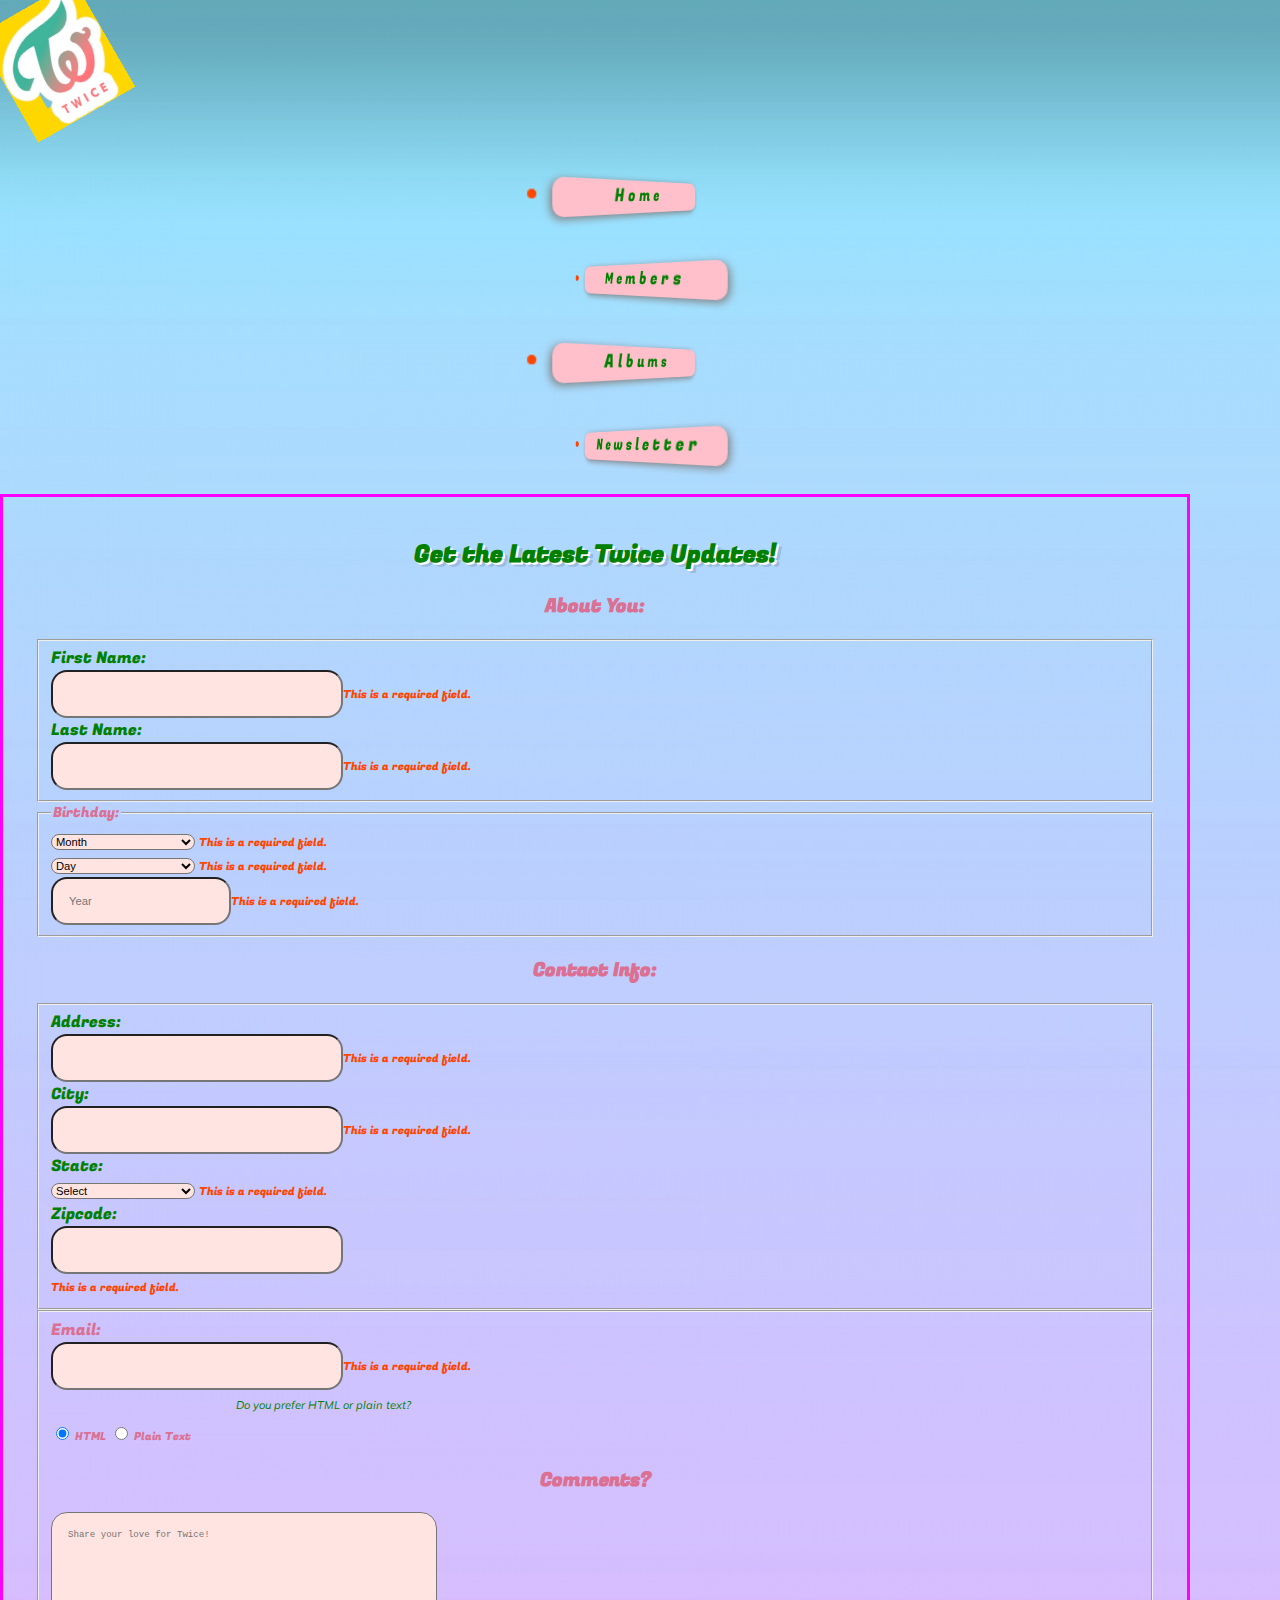
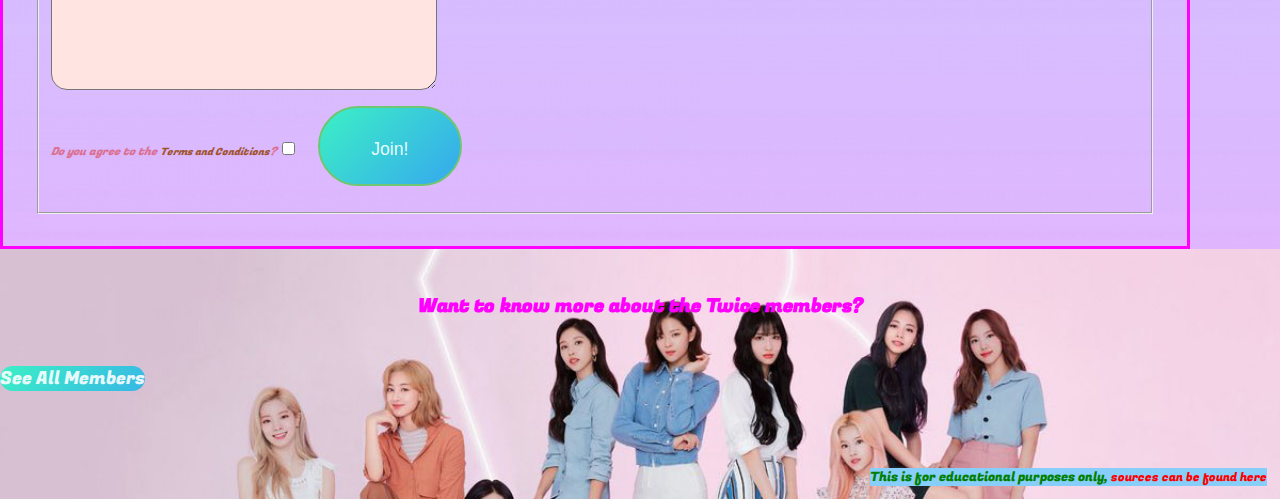
<file: join.html>
<!DOCTYPE html>
<html lang="en">
<head>
    <meta charset="utf-8">
    <title>Twice - Newsletter</title>
    <meta name="description" content="A student project site on the kpop group Twice.">
    <meta name="author" content="Savannah Skinner">
    <link rel="icon" type="image/ico" href="imgs/logo/twicelogo_mini.png">
    <meta name="viewport" content="width=device-width, initial-scale=1, maximum-scale=1">
    <link href="https://fonts.googleapis.com/css?family=Fugaz+One%7CMuli%7CLa+Belle+Aurore" rel="stylesheet">
    <link rel="stylesheet" href="https://use.fontawesome.com/releases/v5.8.1/css/all.css" integrity="sha384-50oBUHEmvpQ+1lW4y57PTFmhCaXp0ML5d60M1M7uH2+nqUivzIebhndOJK28anvf" crossorigin="anonymous">
    <script src="https://code.jquery.com/jquery-3.3.1.slim.min.js" integrity="sha384-q8i/X+965DzO0rT7abK41JStQIAqVgRVzpbzo5smXKp4YfRvH+8abtTE1Pi6jizo" crossorigin="anonymous"></script>
    <script src="https://cdnjs.cloudflare.com/ajax/libs/popper.js/1.14.3/umd/popper.min.js" integrity="sha384-ZMP7rVo3mIykV+2+9J3UJ46jBk0WLaUAdn689aCwoqbBJiSnjAK/l8WvCWPIPm49" crossorigin="anonymous"></script>
    <link rel="stylesheet" href="https://stackpath.bootstrapcdn.com/bootstrap/4.1.3/css/bootstrap.min.css" integrity="sha384-MCw98/SFnGE8fJT3GXwEOngsV7Zt27NXFoaoApmYm81iuXoPkFOJwJ8ERdknLPMO" crossorigin="anonymous">
    <script src="https://stackpath.bootstrapcdn.com/bootstrap/4.1.3/js/bootstrap.min.js" integrity="sha384-ChfqqxuZUCnJSK3+MXmPNIyE6ZbWh2IMqE241rYiqJxyMiZ6OW/JmZQ5stwEULTy" crossorigin="anonymous"></script>
    <link rel="stylesheet" href="css/styles1.css">
</head>
<body id="top">
    <a href="#mainContent" class="hide">Skip to Main Content</a>
<article class="wrapper" id="form">
<header class="navHeader">
        <h1>Twice Newsletter</h1>
        <nav class="navbar navbar-toggleable-sm">
          <div class="container justify-content-center justify-content-lg-between">
            <a class="navbar-brand d-none d-sm-inline-block mb-3 mb-lg-o" href="index.html">
              <img src="imgs/logo/twicelogo.png" alt="Twice logo" style="width: 7rem;">
            </a>
            <ul class="navbar-nav flex-sm-row justify-content-center">
                <li class="nav-item"><a class="nav-link m-1 pr-2 pl-2 active" href="index.html">Home</a></li>
                <li class="nav-item "><a class="nav-link m-1 pr-2 pl-2" href="members.html">Members</a></li>
                <li class="nav-item "><a class="nav-link m-1 pr-2 pl-2" href="albums.html">Albums</a></li>
                <li class="nav-item"><a class="nav-link m-1 pr-2 pl-2 current" href="join.html">Newsletter</a></li>
            </ul><!-- navbar-nav -->
          </div><!-- container -->
        </nav>
    </header>
    <article class="body" id="mainContent">
        <h1 class="hide">Join Our Newsletter</h1>
        <section class="form mx-auto">
            <div class="container-fluid mx-auto p-0">
              <h2>Get the Latest Twice Updates!</h2>
               <form action="confirm.html" class="form-horizontal row mx-auto justify-content-center justify-content-lg-end" id="join" method="post">
                <h3 class="text-center text-sm-left col-11 pl-4">About You:</h3>
                    <fieldset class="name row col-12 col-md-6 col-lg-5">
                     <div class="form-group col-12">
                        <label for="fname" class="control-label col-12">First Name:</label>
                        <div class="col-12">
                            <input type="text" class="form-control" id="fname" name="fname" required><small class="form-text text-muted helpText">This is a required field.</small>
                        </div><!--input-->
                    </div><!--form group-->

                    <div class="form-group col-12">
                        <label for="lname" class="control-label col-12">Last Name:</label>
                        <div class="col-12">
                            <input type="text" class="form-control" id="lname" name="lname" required><small class="form-text text-muted helpText">This is a required field.</small>
                        </div><!--input-->
                    </div><!--form group-->
                </fieldset>

                <fieldset class="bDay row col-12 col-md-5 justify-content-left offset-lg-1" >
                    <legend class="col-12 ml-3">Birthday:</legend>
                    <div class="form-group col-12">
                        <label for="month" class="control-label col-12 hide">month</label>
                        <div class="col-10 col-md-3">
                            <select name="month" id="month" class="form-control">
                              <option value="" disabled selected>Month</option>
                              <option value="January">January</option>
                              <option value="February">February</option>
                              <option value="March">March</option>
                              <option value="April">April</option>
                              <option value="May">May</option>
                              <option value="June">June</option>
                              <option value="July">July</option>
                              <option value="August">August</option>
                              <option value="September">September</option>
                              <option value="October">October</option>
                              <option value="November">November</option>
                              <option value="December">December</option>
                            </select>
                            <small class="form-text text-muted helpText">This is a required field.</small>
                        </div><!--input-->
                    </div><!--form group-->
                    <div class="form-group col-12">
                        <label for="day" class="control-label col-xs-2 hide">Day</label>
                        <div class="col-10 col-md-3">
                            <select name="day" id="day" class="form-control">
                              <option value="" disabled selected>Day</option>
                              <option value="1">1</option>
                              <option value="2">2</option>
                              <option value="3">3</option>
                              <option value="4">4</option>
                              <option value="5">5</option>
                              <option value="6">6</option>
                              <option value="7">7</option>
                              <option value="8">8</option>
                              <option value="9">9</option>
                              <option value="10">10</option>
                              <option value="11">11</option>
                              <option value="12">12</option>
                              <option value="13">13</option>
                              <option value="14">14</option>
                              <option value="15">15</option>
                              <option value="16">16</option>
                              <option value="17">17</option>
                              <option value="18">18</option>
                              <option value="19">19</option>
                              <option value="20">20</option>
                              <option value="21">21</option>
                              <option value="22">22</option>
                              <option value="23">23</option>
                              <option value="24">24</option>
                              <option value="25">25</option>
                              <option value="26">26</option>
                              <option value="27">27</option>
                              <option value="28">28</option>
                              <option value="29">29</option>
                              <option value="30">30</option>
                              <option value="31">31</option>
                            </select>
                            <small class="form-text text-muted helpText">This is a required field.</small>
                        </div><!--input-->
                    </div><!--form group-->
                    <div class="form-group col-12">
                        <label for="year" class="control-label col-12 hide">Year</label>
                        <div class="col-10 col-md-3">
                            <input type="number" class="form-control" id="year" name="year" placeholder="Year" min="1950" max="2006" required><small class="form-text text-muted helpText">This is a required field.</small>
                        </div><!--input-->
                    </div><!--form group-->
                  </fieldset>

                <h3 class="text-center text-sm-left col-11 pl-4">Contact Info:</h3>
                <fieldset class="addressForm row col-12 col-md-6">
                    <legend class="hide">Address:</legend>
                    <div class="form-group col-12">
                        <label for="address" class="control-label col-12">Address:</label>
                        <div class="col-12">
                            <input type="text" class="form-control" id="address" name="address" required><small class="form-text text-muted helpText">This is a required field.</small>
                        </div><!--input-->
                    </div><!--form group-->
                    <div class="form-group col-12">
                        <label for="city" class="control-label col-12">City:</label>
                        <div class="col-12 col-md-3">
                            <input type="text" class="form-control" id="city" name="city" required><small class="form-text text-muted helpText">This is a required field.</small>
                        </div><!--input-->
                    </div><!--form group-->
                    <div class="form-group col-12">
                        <label  for="state" class="control-label col-12">State:</label>
                        <div class="col-12 col-md-3">
                            <select class="form-control" id="state" name="state" required>
                              <option value="" disabled selected>Select</option>
                              <option value="AL">Alabama</option>
                                <option value="AK">Alaska</option>
                                <option value="AZ">Arizona</option>
                                <option value="AR">Arkansas</option>
                                <option value="CA">California</option>
                                <option value="CO">Colorado</option>
                                <option value="CT">Connecticut</option>
                                <option value="DE">Delaware</option>
                                <option value="DC">District Of Columbia</option>
                                <option value="FL">Florida</option>
                                <option value="GA">Georgia</option>
                                <option value="HI">Hawaii</option>
                                <option value="ID">Idaho</option>
                                <option value="IL">Illinois</option>
                                <option value="IN">Indiana</option>
                                <option value="IA">Iowa</option>
                                <option value="KS">Kansas</option>
                                <option value="KY">Kentucky</option>
                                <option value="LA">Louisiana</option>
                                <option value="ME">Maine</option>
                                <option value="MD">Maryland</option>
                                <option value="MA">Massachusetts</option>
                                <option value="MI">Michigan</option>
                                <option value="MN">Minnesota</option>
                                <option value="MS">Mississippi</option>
                                <option value="MO">Missouri</option>
                                <option value="MT">Montana</option>
                                <option value="NE">Nebraska</option>
                                <option value="NV">Nevada</option>
                                <option value="NH">New Hampshire</option>
                                <option value="NJ">New Jersey</option>
                                <option value="NM">New Mexico</option>
                                <option value="NY">New York</option>
                                <option value="NC">North Carolina</option>
                                <option value="ND">North Dakota</option>
                                <option value="OH">Ohio</option>
                                <option value="OK">Oklahoma</option>
                                <option value="OR">Oregon</option>
                                <option value="PA">Pennsylvania</option>
                                <option value="RI">Rhode Island</option>
                                <option value="SC">South Carolina</option>
                                <option value="SD">South Dakota</option>
                                <option value="TN">Tennessee</option>
                                <option value="TX">Texas</option>
                                <option value="UT">Utah</option>
                                <option value="VT">Vermont</option>
                                <option value="VA">Virginia</option>
                                <option value="WA">Washington</option>
                                <option value="WV">West Virginia</option>
                                <option value="WI">Wisconsin</option>
                                <option value="WY">Wyoming</option>
                              </select>
                              <small class="form-text text-muted helpText">This is a required field.</small>
                        </div><!--input-->
                    </div><!--form group-->
                    <div class="form-group col-12 justify-self-left zipcode">
                        <label  for="zip" class="control-label col-12">Zipcode:</label>
                        <div class="col-12 col-md-3">
                            <input type="text" class="form-control" id="zip" name="zip" required><small class="form-text text-muted helpText">This is a required field.</small>
                        </div><!--input-->
                    </div><!--form group-->
                </fieldset>

                <fieldset class="email row col-12 col-md-5 ml-lg-0">
                    <div class="form-group col-12">
                        <label for="email" class="control-label col-12">Email:</label>
                        <div class="col-12">
                            <input type="email" class="form-control" id="email" name="email" required><small class="form-text text-muted helpText">This is a required field.</small>
                        </div><!--input-->
                        <div class="col-12 prefer">
                        <p class="joinText">Do you prefer HTML or plain text?</p>
                        <label class="radio-inline"><input type="radio" name="optradio" checked> HTML</label>
                        <label class="radio-inline"><input type="radio" name="optradio"> Plain Text</label>
                        </div><!--input-->
                    </div><!--form group-->
                    <h3 class="text-center text-sm-left col-12">Comments?</h3>
                    <div class="form-group col-12">
                        <label for="comments" class="hide">Comments:</label>
                        <div class="ml-2 ml-sm-3">
                            <textarea class="form-control" id="comments" name="comments" placeholder="Share your love for Twice!" maxlength="250"></textarea>
                        </div><!--input-->
                    </div><!--form group-->

                    <label for="agree" class="ml-2 ml-sm-3 col-11 col-md-10 col-lg-11 joinText">Do you agree to the <a href="terms.html">Terms and Conditions</a>?<input type="checkbox" id="agree" name="agree" required=""></label>

                    <input type="submit" value="Join!" id="btnSubmit" name="agree" class="btn btnForm col-12">
                </fieldset>
                </form>
                </div><!--containing row-->

        </section>

        <footer class="footer d-flex justify-content-center flex-column">
            <h3 class="footerH3">Want to know more about the Twice members?</h3>
            <a class="more btn mx-auto" href="members.html">See All Members</a>
            <p class="mx-auto sources">This is for educational purposes only, <a href="terms.html">sources can be found here</a></p>
        </footer>

        <a href="#top"><i class="fab fa-gratipay"></i></a>

    </article>
</article>

</body>
</html>
</file>
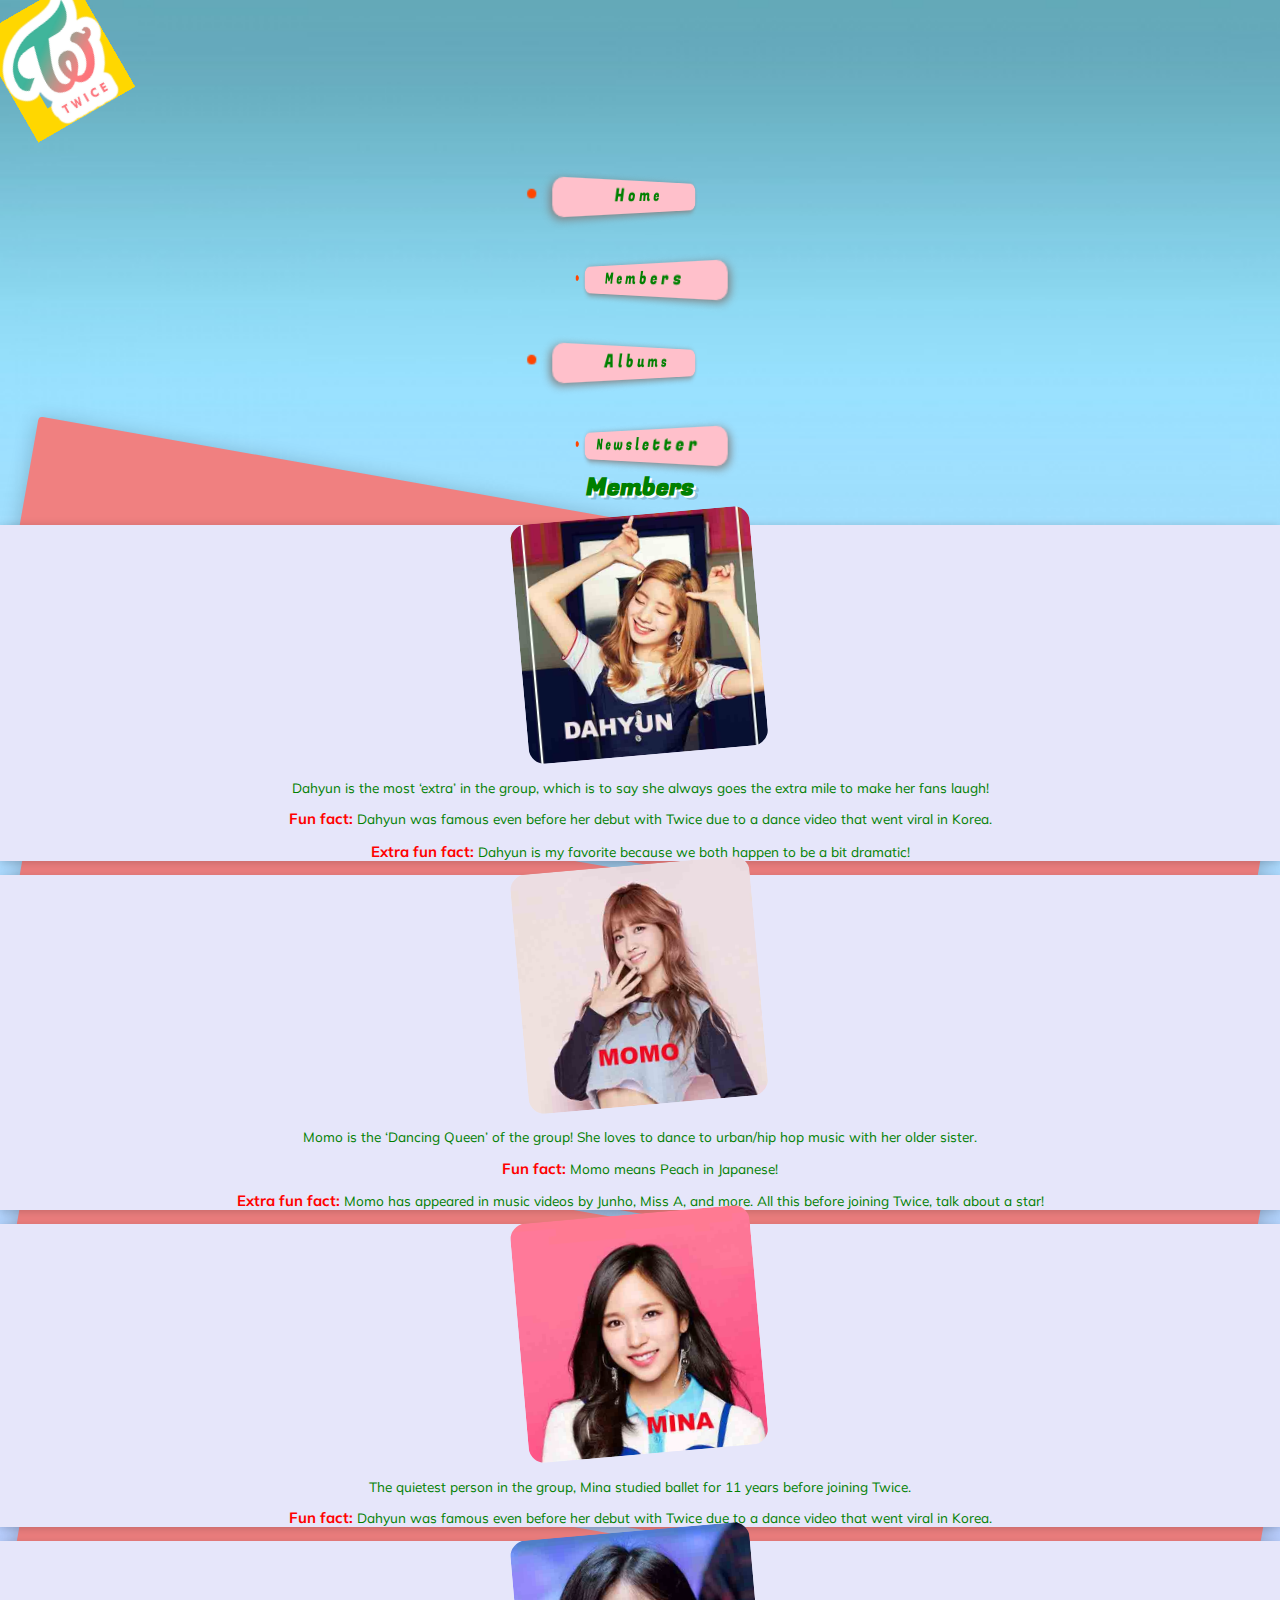
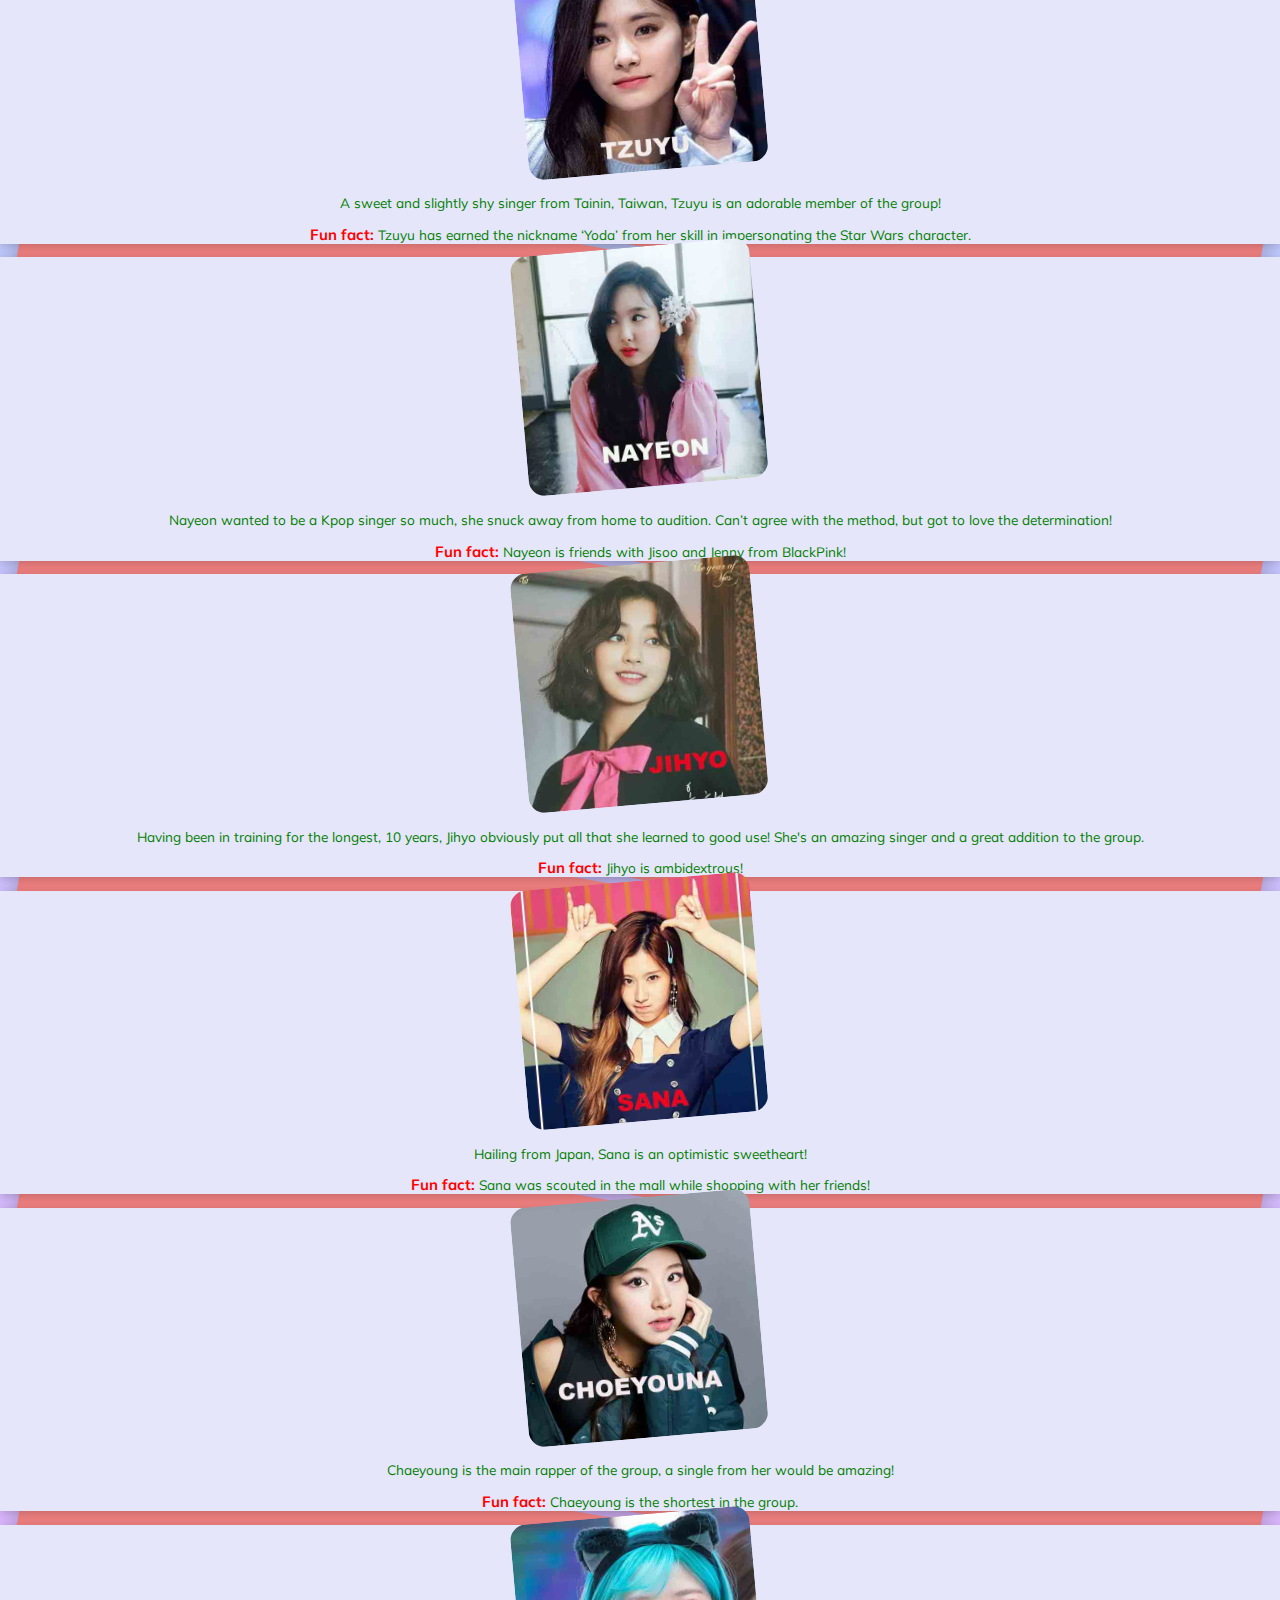
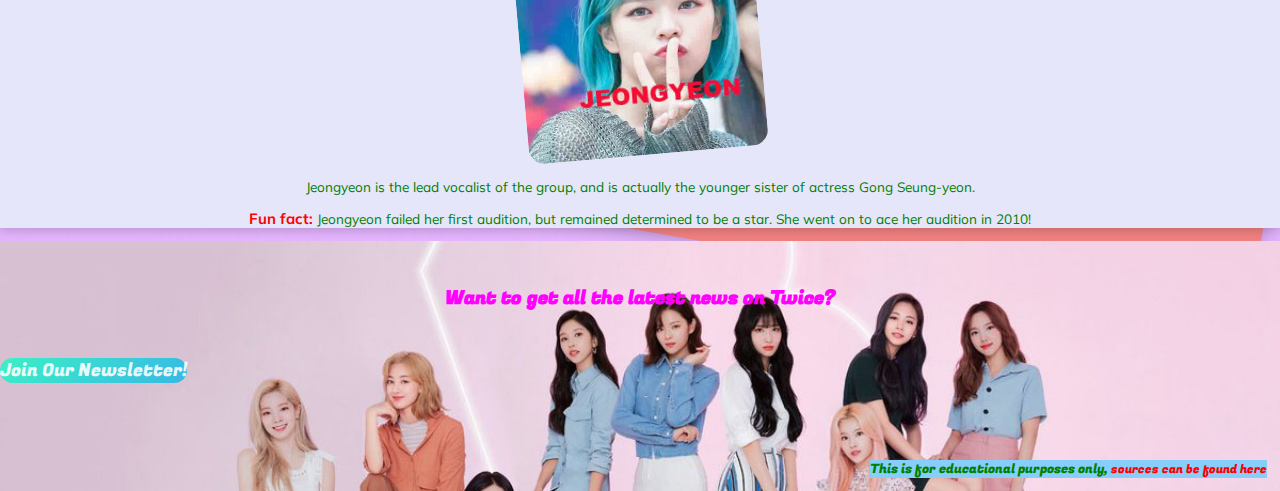
<file: members.html>
<!DOCTYPE html>
<html lang="en">
<head>
    <meta charset="utf-8">
    <title>Twice - Members</title>
    <meta name="description" content="A student project site on the kpop group Twice.">
    <meta name="author" content="Savannah Skinner">
    <link rel="icon" type="image/ico" href="imgs/logo/twicelogo_mini.png">
    <meta name="viewport" content="width=device-width, initial-scale=1, maximum-scale=1">
    <link href="https://fonts.googleapis.com/css?family=Fugaz+One%7CMuli%7CLa+Belle+Aurore" rel="stylesheet">
    <script src="https://code.jquery.com/jquery-3.3.1.slim.min.js" integrity="sha384-q8i/X+965DzO0rT7abK41JStQIAqVgRVzpbzo5smXKp4YfRvH+8abtTE1Pi6jizo" crossorigin="anonymous"></script>
    <script src="https://cdnjs.cloudflare.com/ajax/libs/popper.js/1.14.3/umd/popper.min.js" integrity="sha384-ZMP7rVo3mIykV+2+9J3UJ46jBk0WLaUAdn689aCwoqbBJiSnjAK/l8WvCWPIPm49" crossorigin="anonymous"></script>
    <link rel="stylesheet" href="https://stackpath.bootstrapcdn.com/bootstrap/4.1.3/css/bootstrap.min.css" integrity="sha384-MCw98/SFnGE8fJT3GXwEOngsV7Zt27NXFoaoApmYm81iuXoPkFOJwJ8ERdknLPMO" crossorigin="anonymous">
    <script src="https://stackpath.bootstrapcdn.com/bootstrap/4.1.3/js/bootstrap.min.js" integrity="sha384-ChfqqxuZUCnJSK3+MXmPNIyE6ZbWh2IMqE241rYiqJxyMiZ6OW/JmZQ5stwEULTy" crossorigin="anonymous"></script>
    <link rel="stylesheet" href="https://use.fontawesome.com/releases/v5.8.1/css/all.css" integrity="sha384-50oBUHEmvpQ+1lW4y57PTFmhCaXp0ML5d60M1M7uH2+nqUivzIebhndOJK28anvf" crossorigin="anonymous">
    <link rel="stylesheet"  href="css/styles1.css">
</head>
<body id="top">
    <a href="#mainContent" class="hide">Skip to Main Content</a>
<article class="wrapper">
        <header class="navHeader">
            <h1>Twice Members</h1>
            <nav class="navbar navbar-toggleable-sm">
              <div class="container justify-content-center justify-content-lg-between">
                <a class="navbar-brand d-none d-sm-inline-block mb-3 mb-lg-o" href="index.html">
                  <img src="imgs/logo/twicelogo.png" alt="Twice logo" style="width: 7rem;">
                </a>
                <ul class="navbar-nav flex-sm-row justify-content-center">
                    <li class="nav-item current"><a class="nav-link m-1 pr-2 pl-2 active" href="index.html">Home</a></li>
                    <li class="nav-item "><a class="nav-link m-1 pr-2 pl-2 current" href="members.html">Members</a></li>
                    <li class="nav-item "><a class="nav-link m-1 pr-2 pl-2" href="albums.html">Albums</a></li>
                    <li class="nav-item "><a class="nav-link m-1 pr-2 pl-2" href="join.html">Newsletter</a></li>
                </ul><!-- navbar-nav -->
              </div><!-- container -->
            </nav>
        </header>
    <article class="body" id="mainContent">
        <h1 class="hide">Twice Members</h1>
        <section class="memberCards container-fluid">
            <h2 class="pageH2">Members</h2>
            <div class="row justify-content-around">
                <div class="memberCard col col-sm-3 mx-2 mx-sm-3 my-4" id="Dahyun">
                    <a href="https://www.allkpop.com/article/2017/05/twice-reveals-individual-teaser-images-official-tracklist"><img src="imgs/headshots/dahyun.jpg" alt="Dahyun"></a>
                    <h3>Dahyun</h3>
                    <p> Dahyun is the most ‘extra’ in the group, which is to say she always goes the extra mile to make her fans laugh!</p>
                    <p class="funFact"><span class="funFactTitle">Fun fact:</span> Dahyun was famous even before her debut with Twice due to a dance video that went viral in Korea.</p>
                    <p class="funFact"><span class="funFactTitle">Extra fun fact:</span> Dahyun is my favorite because we both happen to be a bit dramatic!</p>
                </div><!--Dahyun Member card-->

                <div class="memberCard col-sm-3 mx-2 mx-sm-3 my-4" id="Momo">
                    <a href="http://www.fanpop.com/clubs/momo-twice/images/41606573/title/momooo-photo"><img src="imgs/headshots/momo.jpg" alt="Momo"></a>
                    <h3>Momo</h3>
                    <p>Momo is the ‘Dancing Queen’ of the group! She loves to dance to urban/hip hop music with her older sister.</p>
                    <p class="funFact"><span class="funFactTitle">Fun fact:</span> Momo means Peach in Japanese!</p>
                    <p class="funFact"><span class="funFactTitle">Extra fun fact:</span> Momo has appeared in music videos by Junho, Miss A, and more. All this before joining Twice, talk about a star! </p>
                </div><!--Momo Member card-->

            <div class="memberCard col-sm-3 mx-2 mx-sm-3 my-4" id="Mina">
                <a href="https://twitter.com/TWICEpeachMOMO/status/908411271413882880"><img src="imgs/headshots/mina.jpg" alt="Mina"></a>
                <h3>Mina</h3>
                <p>The quietest person in the group, Mina studied ballet for 11 years before joining Twice.</p>
                <p class="funFact"><span class="funFactTitle">Fun fact: </span> Dahyun was famous even before her debut with Twice due to a dance video that went viral in Korea.</p>
            </div><!--Mina Member Card-->

            <div class="memberCard col-sm-3 mx-2 mx-sm-3 my-4" id="Tzuyu">
                <a href="https://twitter.com/chambihihi/status/1073576545019523074?lang=en"><img src="imgs/headshots/tzuyu.jpg" alt="Tzuyu"></a>
                <h3>Tzuyu</h3>
                <p>A sweet and slightly shy singer from Tainin, Taiwan, Tzuyu is an adorable member of the group!</p>
                <p class="funFact"><span class="funFactTitle">Fun fact: </span>Tzuyu has earned the nickname ‘Yoda’ from her skill in impersonating the Star Wars character.</p>
            </div><!--Tzuyu Member Card-->

            <div class="memberCard col-sm-3 mx-2 mx-sm-3 my-4" id="Nayeon">
                <a href="https://kpopping.com/kpics/details/71402-TWICE-Nayeon-To-Once-From-Jihyo-2-photobook-scans"><img src="imgs/headshots/nayeon.jpg" alt="Nayeon"></a>
                <h3>Nayeon</h3>
                <p>Nayeon wanted to be a Kpop singer so much, she snuck away from home to audition. Can’t agree with the method, but got to love the determination!</p>
                <p class="funFact"><span class="funFactTitle">Fun fact: </span>Nayeon is friends with Jisoo and Jenny from BlackPink!</p>
            </div><!--Nayeon Member Card-->

            <div class="memberCard col-sm-3 mx-2 mx-sm-3 my-4" id="Jihyo">
                <a href="https://twitter.com/jihyogglypuff/status/1070151446924996609"><img src="imgs/headshots/jihyo.jpg" alt="Jihyo"></a>
                <h3>Jihyo</h3>
                <p>Having been in training for the longest, 10 years, Jihyo obviously put all that she learned to good use! She's an amazing singer and a great addition to the group.</p>
                <p class="funFact"><span class="funFactTitle">Fun fact: </span>Jihyo is ambidextrous!</p>
            </div><!--Jihyo Member Card-->

            <div class="memberCard col-sm-3 mx-2 mx-sm-3 my-4" id="Sana">
                <a href="https://www.allkpop.com/article/2017/05/twice-reveals-individual-teaser-images-official-tracklist"><img src="imgs/headshots/sana.jpg" alt="Sana"></a>
                <h3>Sana</h3>
                <p>Hailing from Japan, Sana is an optimistic sweetheart!</p>
                <p class="funFact"><span class="funFactTitle">Fun fact: </span>Sana was scouted in the mall while shopping with her friends!</p>
            </div><!--Sana Member Card-->

            <div class="memberCard col-sm-3 mx-2 mx-sm-3 my-4" id="Chaeyoung">
                <a href="https://kpopping.com/kpics/details/37634-MLB-2018-Spring-x-Chaeyoung"><img src="imgs/headshots/chaeyoung.jpg" alt="Chaeyoung"></a>
                <h3>Chaeyoung</h3>
                <p>Chaeyoung is the main rapper of the group, a single from her would be amazing!</p>
                <p class="funFact"><span class="funFactTitle">Fun fact: </span>Chaeyoung is the shortest in the group.</p>
            </div><!--Chaeyoung Member Card-->

            <div class="memberCard col-sm-3 mx-2 mx-sm-3 my-4" id="Jeongyeon">
                <a href="https://www.koreaboo.com/lists/literally-just-photos-twice-jeongyeon-bright-blue-hair/"><img src="imgs/headshots/jeongyeon.jpg" alt="Jeongyeon"></a>
                <h3>Jeongyeon</h3>
                <p>Jeongyeon is the lead vocalist of the group, and is actually the younger sister of actress Gong Seung-yeon.</p>
                <p class="funFact"><span class="funFactTitle">Fun fact: </span>Jeongyeon failed her first audition, but remained determined to be a star. She went on to ace her audition in 2010!</p>
            </div><!--Jeongyeon Member Card-->
        </div><!--containing row-->

        </section>

        <footer class="footer d-flex justify-content-center flex-column">
            <h3 class="footerH3">Want to get all the latest news on Twice?</h3>
            <a class="more btn mx-auto" href="join.html">Join Our Newsletter!</a>
            <p class="mx-auto sources">This is for educational purposes only, <a href="terms.html">sources can be found here</a></p>
        </footer>
        <a href="#top"><i class="fab fa-gratipay"></i></a>
    </article>
</article>

</body>
</html>
</file>
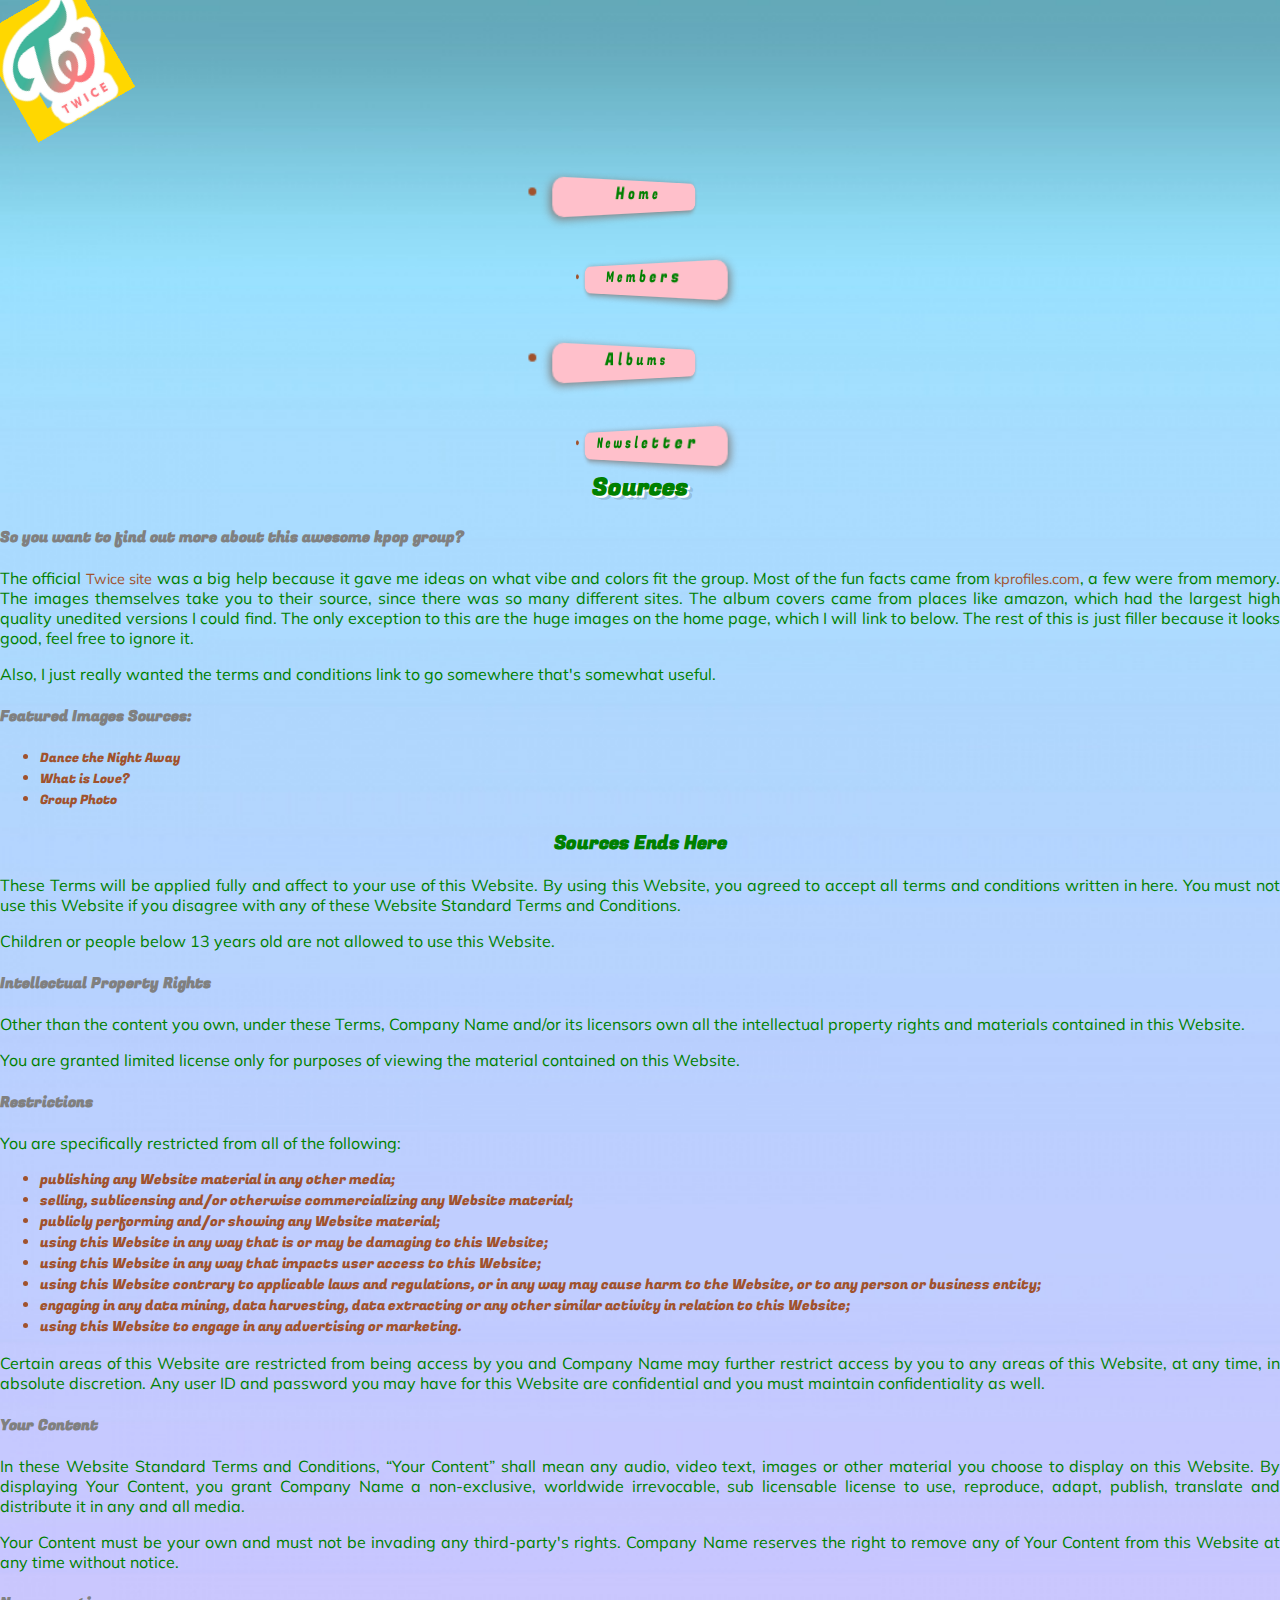
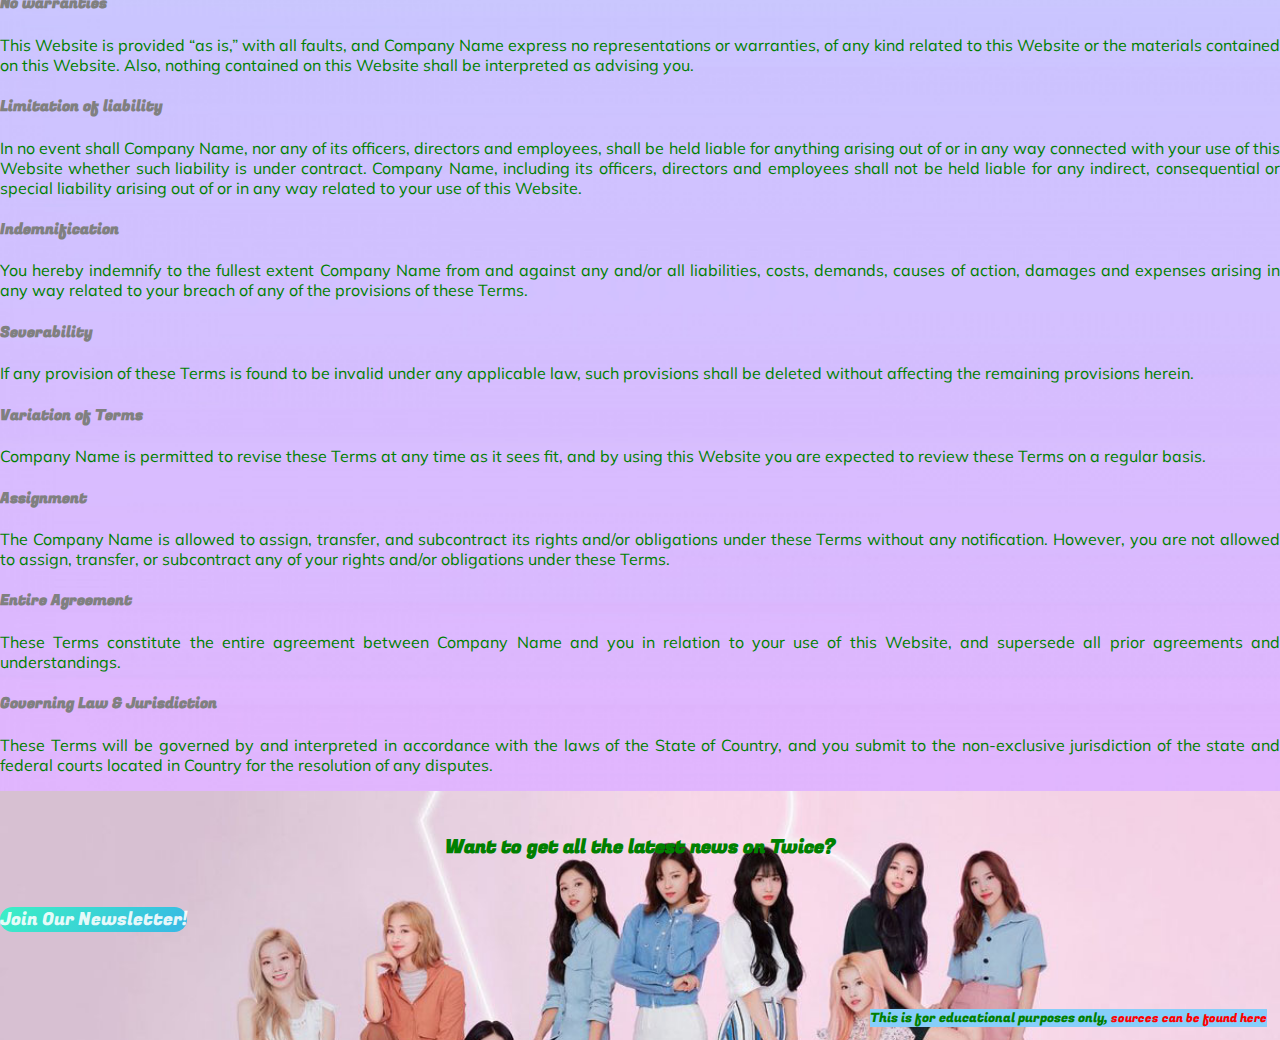
<file: terms.html>
<!DOCTYPE html>
<html lang="en">
<head>
    <meta charset="utf-8">
    <title>Twice - Terms</title>
    <meta name="description" content="A student project site on the kpop group Twice.">
    <meta name="author" content="Savannah Skinner">
    <link rel="icon" type="image/ico" href="imgs/logo/twicelogo_mini.png">
    <meta name="viewport" content="width=device-width, initial-scale=1, maximum-scale=1">
    <link href="https://fonts.googleapis.com/css?family=Fugaz+One%7CMuli%7CLa+Belle+Aurore" rel="stylesheet">
    <script src="https://code.jquery.com/jquery-3.3.1.slim.min.js" integrity="sha384-q8i/X+965DzO0rT7abK41JStQIAqVgRVzpbzo5smXKp4YfRvH+8abtTE1Pi6jizo" crossorigin="anonymous"></script>
    <script src="https://cdnjs.cloudflare.com/ajax/libs/popper.js/1.14.3/umd/popper.min.js" integrity="sha384-ZMP7rVo3mIykV+2+9J3UJ46jBk0WLaUAdn689aCwoqbBJiSnjAK/l8WvCWPIPm49" crossorigin="anonymous"></script>
    <link rel="stylesheet" href="https://stackpath.bootstrapcdn.com/bootstrap/4.1.3/css/bootstrap.min.css" integrity="sha384-MCw98/SFnGE8fJT3GXwEOngsV7Zt27NXFoaoApmYm81iuXoPkFOJwJ8ERdknLPMO" crossorigin="anonymous">
    <script src="https://stackpath.bootstrapcdn.com/bootstrap/4.1.3/js/bootstrap.min.js" integrity="sha384-ChfqqxuZUCnJSK3+MXmPNIyE6ZbWh2IMqE241rYiqJxyMiZ6OW/JmZQ5stwEULTy" crossorigin="anonymous"></script>
    <link rel="stylesheet" href="https://use.fontawesome.com/releases/v5.8.1/css/all.css" integrity="sha384-50oBUHEmvpQ+1lW4y57PTFmhCaXp0ML5d60M1M7uH2+nqUivzIebhndOJK28anvf" crossorigin="anonymous">
    <link rel="stylesheet" href="css/styles1.css">
</head>
<body id="top">
    <a href="#mainContent" class="hide">Skip to Main Content</a>
<article class="wrapper terms" >
    <h1 class="hide">Terms and Conditions</h1>
    <header class="navHeader">
        <h1>Twice!</h1>
        <nav class="navbar navbar-toggleable-sm">
          <div class="container justify-content-center justify-content-lg-between">
            <a class="navbar-brand d-none d-sm-inline-block mb-3 mb-lg-o" href="index.html">
              <img src="imgs/logo/twicelogo.png" alt="Twice logo" style="width: 7rem;">
            </a>
            <ul class="navbar-nav flex-sm-row justify-content-center">
                <li class="nav-item current"><a class="nav-link m-1 pr-2 pl-2 active" href="index.html">Home</a></li>
                <li class="nav-item "><a class="nav-link m-1 pr-2 pl-2" href="members.html">Members</a></li>
                <li class="nav-item "><a class="nav-link m-1 pr-2 pl-2" href="albums.html">Albums</a></li>
                <li class="nav-item "><a class="nav-link m-1 pr-2 pl-2" href="join.html">Newsletter</a></li>
            </ul><!-- navbar-nav -->
          </div><!-- container -->
        </nav>
    </header>
    <article class="body noBodyGradient terms container" id="mainContent">
        <h2>Sources</h2>

        <h4>So you want to find out more about this awesome kpop group?</h4>
        <p>The official <a href="http://www.twicejapan.com/">Twice site</a> was a big help because it gave me ideas on what vibe and colors fit the group. Most of the fun facts came from <a href="https://kprofiles.com/twice-members-profile/">kprofiles.com</a>, a few were from memory. The images themselves take you to their source, since there was so many different sites. The album covers came from places like amazon, which had the largest high quality unedited versions I could find. The only exception to this are the huge images on the home page, which I will link to below. The rest of this is just filler because it looks good, feel free to ignore it.</p>

        <p>Also, I just really wanted the terms and conditions link to go somewhere that's somewhat useful.</p>

        <h4>Featured Images Sources:</h4>
        <ul>
            <li><a href="https://aminoapps.com/c/once/page/blog/twice-dtna/6Ppx_8pYFzuGWz2Rwz2LLjJzgQ7DxPa7d7L">Dance the Night Away</a></li>
            <li><a href="https://twitter.com/jypetwice/status/979010268037435392">What is Love?</a></li>
            <li><a href="https://www.allkpop.com/article/2016/10/twice-drops-teaser-photo-for-twicecoaster-lane-1">Group Photo</a></li>
        </ul>

        <h3 class="dontBother"><i class="fas fa-exclamation-circle"></i>Sources Ends Here</h3>

        <p>These Terms will be applied fully and affect to your use of this Website. By using this Website, you agreed to accept all terms and conditions written in here. You must not use this Website if you disagree with any of these Website Standard Terms and Conditions.</p>

        <p>Children or people below 13 years old are not allowed to use this Website.</p>

        <h4>Intellectual Property Rights</h4>
        <p>Other than the content you own, under these Terms, Company Name and/or its licensors own all the intellectual property rights and materials contained in this Website.

        <p>You are granted limited license only for purposes of viewing the material contained on this Website.

        <h4>Restrictions</h4>
        <p>You are specifically restricted from all of the following:
        <ul class="termsUL">
            <li>publishing any Website material in any other media;</li>
            <li>selling, sublicensing and/or otherwise commercializing any Website material;</li>
            <li>publicly performing and/or showing any Website material;</li>
            <li>using this Website in any way that is or may be damaging to this Website;</li>
            <li>using this Website in any way that impacts user access to this Website;</li>
            <li>using this Website contrary to applicable laws and regulations, or in any way may cause harm to the Website, or to any person or business entity;</li>
            <li>engaging in any data mining, data harvesting, data extracting or any other similar activity in relation to this Website;</li>
            <li>using this Website to engage in any advertising or marketing.</li>
        </ul>
        <p>Certain areas of this Website are restricted from being access by you and Company Name may further restrict access by you to any areas of this Website, at any time, in absolute discretion. Any user ID and password you may have for this Website are confidential and you must maintain confidentiality as well.</p>
        <h4>Your Content</h4>
        <p>In these Website Standard Terms and Conditions, “Your Content” shall mean any audio, video text, images or other material you choose to display on this Website. By displaying Your Content, you grant Company Name a non-exclusive, worldwide irrevocable, sub licensable license to use, reproduce, adapt, publish, translate and distribute it in any and all media.</p>

        <p>Your Content must be your own and must not be invading any third-party's rights. Company Name reserves the right to remove any of Your Content from this Website at any time without notice.</p>

        <h4>No warranties</h4>
        <p>This Website is provided “as is,” with all faults, and Company Name express no representations or warranties, of any kind related to this Website or the materials contained on this Website. Also, nothing contained on this Website shall be interpreted as advising you.</p>

        <h4>Limitation of liability</h4>
        <p>In no event shall Company Name, nor any of its officers, directors and employees, shall be held liable for anything arising out of or in any way connected with your use of this Website whether such liability is under contract.  Company Name, including its officers, directors and employees shall not be held liable for any indirect, consequential or special liability arising out of or in any way related to your use of this Website.</p>

        <h4>Indemnification</h4>
        <p class="bold">You hereby indemnify to the fullest extent Company Name from and against any and/or all liabilities, costs, demands, causes of action, damages and expenses arising in any way related to your breach of any of the provisions of these Terms.</p>

        <h4>Severability</h4>
        <p>If any provision of these Terms is found to be invalid under any applicable law, such provisions shall be deleted without affecting the remaining provisions herein.</p>

        <h4>Variation of Terms</h4>
        <p>Company Name is permitted to revise these Terms at any time as it sees fit, and by using this Website you are expected to review these Terms on a regular basis.</p>

        <h4>Assignment</h4>
        <p>The Company Name is allowed to assign, transfer, and subcontract its rights and/or obligations under these Terms without any notification. However, you are not allowed to assign, transfer, or subcontract any of your rights and/or obligations under these Terms.</p>

        <h4>Entire Agreement</h4>
        <p>These Terms constitute the entire agreement between Company Name and you in relation to your use of this Website, and supersede all prior agreements and understandings.</p>

        <h4>Governing Law & Jurisdiction</h4>
        <p>These Terms will be governed by and interpreted in accordance with the laws of the State of Country, and you submit to the non-exclusive jurisdiction of the state and federal courts located in Country for the resolution of any disputes.</p>
    </article>

        <footer class="footer d-flex justify-content-center flex-column">
            <h3 class="footerH3">Want to get all the latest news on Twice?</h3>
            <a class="more btn mx-auto" href="join.html">Join Our Newsletter!</a>
            <p class="mx-auto sources">This is for educational purposes only, <a href="terms.html">sources can be found here</a></p>
        </footer>
        <a href="#top"><i class="fab fa-gratipay"></i></a>
</article>
</body>
</html>
</file>
<file: css/styles1.css>
/* Table of Content
==================================================
  #Global Styles
  #Site Styles
  #Media Queries   
==================================================*/
/* Global Styles
--------------------------------------------
--------------------------------------------*/

  html{
    font-size: 100%;
  }
  body {
  background: url("../imgs/bg.jpg");
  background-size: cover;
  font: 100% 'Fugaz One', cursive;
  color:#FF4500;
  margin:0;
  }
  h2{
  text-align:center;
  color: #008000;
  text-shadow: 2px 2px 0px #FFF, 5px 4px 0px rgba(0,0,0,0.15);
  margin-top:0.5rem;
  }
  h3{
    text-align: center;
  }
  p{
    font: 100% Muli, sans-serif;
    color:#008000;
    text-align:center;
  }
  a,
   a:link,
   a:visited,
   a:hover,
   a:active 
{ text-decoration: none;
}  
.hide{
  display:none;
}
.btn{
width:15rem;
height:5rem;
font-size:1.1rem;
text-align:center;
line-height :5rem;
color :rgba(255,255,255,0.9);
border-radius:3.125rem;
background :linear-gradient(-45deg, #FFA63D, #FF3D77, #338AFF, #3CF0C5);
background-size :600%;
animation :anime 16s linear infinite;
}
.btn:hover{
  color:#008000;
}
@keyframes anime {
0%{
background-position:0% 50%;
}
50%{
background-position:100% 50%;
}
100%{
background-position: 0% 50%;
}
}
.navHeader h1{
color: #008000;
background:	#EE82EE;
text-shadow: #FFF 0px 0px 5px, #FFF 0px 0px 10px, #FFF 0px 0px 15px, #FF2D95 0px 0px 20px, #FF2D95 0px 0px 30px, #FF2D95 0px 0px 40px, #FF2D95 0px 0px 50px, #FF2D95 0px 0px 75px;
text-align:center;
font-size:90%;
}
.navHeader img {
    max-width: 10rem;
}
.navbar-brand img{
  -webkit-transform: rotateZ(-30deg);
  -ms-transform: rotateZ(-30deg);
  transform: rotateZ(-30deg);
  box-shadow: inset 0 0 0 25px #FFD700;
}
.navbar-brand img:hover{
  -webkit-transform: scale(1.3);
  -ms-transform: scale(1.3);
   transform: scale(1.3);
}
.nav-item{
  font: 120% 'Fugaz One', cursive;
  text-align: center;
  margin-top: 0;
  cursor: pointer;
  width: 100%;
  background:#FFC0CB;
  border-radius: 10px;
  letter-spacing: 5px;
  }
.nav-link {
    color:#008000;
  }
.nav-link:hover{
    color:#87CEFA;
  }
.flex-sm-row{
  display:inline;
}
.navbar-nav li{
    margin:auto;
    border-radius: 10px;
    width: 12rem;
    height: 2rem;
    margin-top: 4%;
   transition-duration: 0.2s;
  }
.nav-item:nth-child(odd){
    transform: perspective(300px) rotateY(45deg);
    box-shadow: -2px 2px 7px gray;
  }
.nav-item:nth-child(even){
    transform: perspective(300px) rotateY(-45deg);
     box-shadow: 2px 2px 7px gray;
  }
.nav-item:hover{
    transform: rotateY(0);
    background: #E0FFFF;
    box-shadow: 0 0 0;
  }
.carousel-inner {
   width:100%;
   height:45rem;
	 background: url(../imgs/new2.jpg) no-repeat;
		background-size: 100% 100%;
		margin-top:1rem;
		position:relative;
	}
.carousel-item {
	width:40%;
  height:40%;
	}
.carousel-item img {
	animation:drift 7s linear infinite;/*short hand*/
  }		
	@keyframes drift{
		from{transform:translateX(450px);}
		to{transform:translateY(50px);}
  }
  .contentH{
    display:block;
    margin-top:4rem;
  }
.tinyImgGrid{
    margin-top:1rem;
    display:grid;
    grid-column-gap:2rem;
    grid-row-gap:2rem;
    padding:2rem;
    grid-template-columns: repeat(3, 140px);
    grid-template-rows: repeat(4, 140px);
    justify-content: center;
    padding:4rem;
  }
.tinyImg {
    max-width:10rem;
    -webkit-transition: all 2s ease-out;
     transition: all 2s ease-out;
     border: 2px solid #87CEFA;
     border-radius: 50px 20px 30px;
     transform: rotate(-30deg) translateY(40px);
  }
#tinyImgsIE{
    display:none;
  }
.tinyImg:hover
 {
  -webkit-transform: translateX(130px);
  transform: translateX(130px);
  transform: scale(1.1);
}
.btnMemberGrid{
  grid-column: 1/4;
  margin-top:4rem;
}
.joinUs p{
  position: relative;
	background: #E8B923;
	border-radius: .4em;
  padding:2rem;
  margin-bottom:3rem;
  color:#FFF;	
}
.joinUs p:after {
  content: '';
	position: absolute;
	bottom: 0;
	left: 50%;
	width: 0;
	height: 0;
	border: 20px solid transparent;
	border-top-color: #E8B923;
	border-bottom: 0;
	border-left: 0;
	margin-left: -10px;
	margin-bottom: -20px;
}
.albums,.albumCards {
 background: url(../imgs/gold1.jpg);
 padding:4rem;
}
.albumCard img{
  max-width:20rem;
}
.albumCard {
  overflow: hidden;
  padding: 0 0 1rem;
  position: relative;
  max-width: 20rem;
  min-width:18rem;
  width: 100%;
}
.albumCard h3{
  font-size:100%;
  margin-top: 1rem;
  text-decoration: none;
  letter-spacing: 0.2rem;
 background: #333333;
 text-shadow: 0 -1px 4px #FFF, 0 -2px 10px #ff0, 0 -10px 20px #ff8000, 0 -18px 40px #F00;
 background: #333333;
 color:#FFF;
}
.albumCoaster h3{
  font-size:85%;
}
.albumCard p{
  font:90% 'Fugaz One', cursive;
  color:	#FF00FF;
}
.albumCard h4{
text-align: center;
color: #FFF;
background: #333333;
text-shadow: 0 -1px 4px #FFF, 0 -2px 10px #ff0, 0 -10px 20px #ff8000, 0 -18px 40px #F00;
color: #FFF;
background: #333333;
text-decoration:none;
}
.albumPageTwo{
  border-radius:1rem;
  background-image: linear-gradient(to right top, #7fffd4, #03eee7, #00d9f9, #00c1ff, #00a6ff);
  transform: skew(5deg);
  border-left: 1rem solid transparent;
  border-right: 1rem solid transparent;
  border-top: 1.5rem solid #FF0000;
  border-bottom: 1.5rem solid #FF0000;
}
.albumTwice{
  border-radius:1rem;
  background-image: linear-gradient(to right top, #e6b1e4, #eabdea, #efc9ef, #f3d5f4, #f8e1f9);
  transform: skew(5deg);
  border-left: 1rem solid transparent;
  border-right: 1rem solid transparent;
  border-top: 1.5rem solid #808000;
  border-bottom: 1.5rem solid #808000;
}
.albumTwicetagram{
  border-radius:1rem;
  background-image: linear-gradient(to right top, #e6f21a, #e0ec2a, #d9e635, #d3df3e, #cdd945, #ccd74d, #ccd454, #cbd25b, #cfd365, #d2d36e, #d5d478, #d8d581);
  transform: skew(5deg);
  border-left: 1rem solid transparent;
  border-right: 1rem solid transparent;
  border-top: 1.5rem solid #C0C0C0;
  border-bottom: 1.5rem solid #C0C0C0;
}
.albumSignal{
  border-radius:1rem;
  background-image: linear-gradient(to right top, #d16ba5, #af5a9b, #8c4b8f, #683d81, #443072, #373d7f, #254989, #005491, #007db5, #00a7d1, #00d1e4, #5ffbf1);
  transform: skew(5deg);
  border-left: 1rem solid transparent;
  border-right: 1rem solid transparent;
  border-top: 1.5rem solid #C71585;
  border-bottom: 1.5rem solid #C71585;
}
.albumCoaster{
  border-radius:1rem;
  background-image: linear-gradient(to right top, #e75f11, #df9337, #daba6e, #dedbae, #f3f6ed);
  transform: skew(5deg);
  border-left: 1rem solid transparent;
  border-right: 1rem solid transparent;
  border-top: 1.5rem solid #BDB76B;
  border-bottom: 1.5rem solid #BDB76B;
}
.albumYes{
  border-radius:1rem;
  background-image: linear-gradient(to right top, #d62f2d, #e66757, #f29584, #f8c0b5, #f9ebe8);
  transform: skew(5deg);
  border-left: 1rem solid transparent;
  border-right: 1rem solid transparent;
  border-top: 1.5rem solid #4B0082;
  border-bottom: 1.5rem solid #4B0082;
}
.btnMusic {
  margin: .3rem auto;
  display: block;
  padding: .6rem;
  text-align: center;
  font-size:100%;
  text-transform:capitalize;
  border:2px white inset;
  border-radius:0.5rem;
  box-shadow: 0.2rem 0.2rem #808080;
}
.btnApple{
  background:#cdcdcd;
  width:50%;
  color:white;
  transition: all .2s ease-in-out;
}
.btnApple:hover,.btnSpotify:hover,.btnTidal:hover,.btnGoogle:hover{
  transform: scale(1.1);
  background-image: linear-gradient(to right top, #e19483, #d6849a, #b37eb2, #7a80bd, #2180b3);
  color:#008000;
}

.btnApple i{
  font-size: 125%;
  color:#FFF;
}
.btnSpotify{
  background:#32CD32;
  width:50%;
  color:#FFF;
}
.btnSpotify i {
  background: #000;
  border-radius: 50%;
  color:#008000;
  font-weight: 400;
  margin-right: .5rem
}
.btnTidal img {
  width: 2.5rem;
}
.btnTidal{
  background: #000;
  width:50%;
  color:white;
}
.btnGoogle img{
  width:2.5rem;
}
.btnGoogle{
  background-color:#FFA63D;
  width:60%;
  color:#FFF;
}
.allAlbums{
display:flex;
justify-content:space-evenly;
text-transform: capitalize;
margin-top:3rem;
}
.tracksUL  {
  height: 9rem;
 list-style-type:decimal-leading-zero;
 margin-top:1rem;
}
.tracksUL li {
  font-size: 75%;
  color:#FFF;
}
.albumTwicetagram .tracksUL li{
  font-size:60%;
}
a.seeAll{
  width:12rem;
  line-height:3rem;
  padding:1rem;
}
footer {
  padding: 1.5rem 0 5rem;
  position: relative;
  background: url(../imgs/bg6.jpg) repeat;
  background-size: cover;
  color:#FF00FF;
}
footer a.more {
 margin-top:8rem;
}
.joinUs h3.footerH3{
  margin-top:4rem;
}
p.sources {
  color:#008000;
  background:#87CEFA;
  font: 80% 'Fugaz One', cursive;
  position: absolute;
  right: 1%;
  bottom: 0; 
}
.sources a{
  color:#FF0000;
}
a[href="#top"] i {
  right:3%;
  bottom: 5%; 
  border-radius:1rem;
  position: fixed;
  font-size: 4rem;
 color :rgba(255,255,255,0.9);
 border-radius:3.125rem;
 background :linear-gradient(-45deg, #FFA63D, #FF3D77, #338AFF, #3CF0C5);
 background-size :600%;
 animation :anime 16s linear infinite;
}
a[href="#top"] i:hover {
  background: #008000;
}

.memberCard img{
  width:15rem;
  display: block;
  margin:0 auto;
  border-radius:1rem;
  transform: rotate(-5deg) translateY(-10px);
}
.memberCard{
  position: relative;
  min-width: 18rem;
  background:#FFF;
  margin: 0 auto;
  box-shadow:0 2px 10px rgba(0,0,0,.2);
  background-color: #E6E6FA;
}
.memberCard h3{
  display: none;
}
.memberCard p{
  font-size:85%;
}
.memberCard:before,
.memberCard:after
{
  content:"";
  position: absolute;
  top: 0;
  left: 0;
  width: 100%;
  height: 100%;
  border-radius: 4px;
  background:#fff;
  z-index:-1;
}
.memberCard:before{
transform: rotate(10deg);
box-shadow: 0 2px 20px rgba(0,0,0,.2);
background:#F08080;
}
.funFactTitle {
  color:red;
  font-size:110%;
  font-weight:bolder;
}
.form {
  max-width:70rem;
  padding:2rem;
  border:0.2rem solid #FF00FF;
  margin-top:2rem;
}
.form h3 {
 color: #DB7093;
}
.bDay legend{
  color:#DB7093;
  font-size:90%;
}
.email label{
 color: #DB7093;
}
.name label{
 color:green;
}
.addressForm label{
 color:green;
}
input[type="text"], input[type="email"], input[type="number"], input[type="date"], textarea {
  width:16rem;
  padding:1rem;
  border-radius:1rem;
  background-color:#FFE4E1;
  }
input[type="checkbox"] {
  margin-left:0.3rem;
}
textarea{
	vertical-align: middle;
}
.bDay select{
  width:9rem;
  border-radius:1rem;;
  background-color:#FFE4E1;
  font-size: 70%;
}
#year{
  width:9rem;
}
.form-control{
  border-radius:1rem;
  background-color:#FFE4E1;
  width:9rem;
  font-size: 70%;
}
.zipcode{
  width:9rem;
}
input:valid,
input[type="submit"]:valid {
  border: 2px solid #71c671
}
#comments {
  width:22rem;
  height:9rem;
}
.joinText 
 {
  font-size:70%;
  font-style: italic;
}
p.joinText {
width:50%;
margin-top:0.5rem;
}
.radio-inline{
  font-size:70%;
}
.helpText {
  white-space: nowrap
}
small{
  font-size: 70%;
}
::placeholder{
  font-size:100%;
}
#btnSubmit{
  width:9rem;
  margin:1rem;
}
.terms h4 {
  color:#808080;
  font-size:96%;
}
.terms ul,a{
  font-size:90%;
 
  color:#A0522D;
}
.terms a:hover{
  color:#008000;
}
.terms h3{
  color:#008000;
}

.terms p{
  text-align: justify;
}
@media screen and (min-width:992px) {
    .navHeader h1{
      display:none;
    }
  }
@media only screen and (max-width: 767px) {
    .wrapper {
    width:100%;
    margin:0;
    padding:0;
    overflow-x:hidden;
    }
    
    .carousel-inner{
      height:25rem;
    }
    .carousel-item {
      width:70%;
      height:40%;
    }
    .tinyImgGrid{
      grid-template-columns: repeat(3, auto);
      grid-template-rows: repeat(4, auto);
    }
    .tinyImg{
      max-width:7rem;
      margin-left:-2rem;
    } 
    .joinUs p{
      margin-left:1rem;
    }
    footer{
      background: url(../imgs/new3.jpg) repeat;
      background-size: cover;
    }
    .footer .footerH3{
     font-size:70%;
    }
    .footer .btn {
      width:7.5rem;
      height:2rem;
      font-size:55%;
      padding:0.7rem;
      line-height:1rem;
    }
    .joinUs h3.footerH3{
      margin-top:-2rem;
    }
    .albumPageTwo,.albumTwice,.albumTwicetagram,.albumSignal,.albumYes,.albumCoaster{
      transform:skew(3deg);
     }
     .albumCard img{
      max-width:17rem;
    }
    #comments {
      width:16rem;
    }
    p.joinText{
      width:100%;
    }
  }
@media only screen and (width:768px) { /*only for ipad*/
    .navHeader img{
      display:none;
    }
    #comments{
      width:14rem;
    }
    p.joinText{
    width:100%;
    }
  }
  /*only for iphhone 5*/
@media screen and (width:320px){ 
      .tinyImg{
        max-width:5.0rem;
      } 
      .albumPageTwo,.albumTwice,.albumTwicetagram,.albumSignal,.albumYes,.albumCoaster{
       transform:none;
      }
      #comments {
        width:14rem;
      }
      input[type="text"], input[type="number"], input[type="date"], textarea {
        width:11rem;
    }
    input[type="email"]{
      width:12rem;
    }
    p.joinText{
      width:100%;
    }
  }
    /*only for galaxy s5*/
@media only screen and (width:360px){
      .tinyImg{
        max-width:5.5rem;
      } 
      .albumPageTwo,.albumTwice,.albumTwicetagram,.albumSignal,.albumYes,.albumCoaster{
        transform: skew(2deg);
       }
    }
 @media screen and (-ms-high-contrast: active), 
    (-ms-high-contrast: none) {
           a.seeAll{
             padding:2rem;
           }
           a.btnMemberGrid{
             line-height:1.5rem;
           }
      }
   /* Microsoft Edge Browser 15+ - @supports method */

@supports (-ms-ime-align:auto)
   and (-webkit-text-stroke:initial) {
   a.seeAll { 
  padding:2rem; 
  } 
  a.btnMemberGrid{
    line-height:1.5rem;
  }
}
</file>
